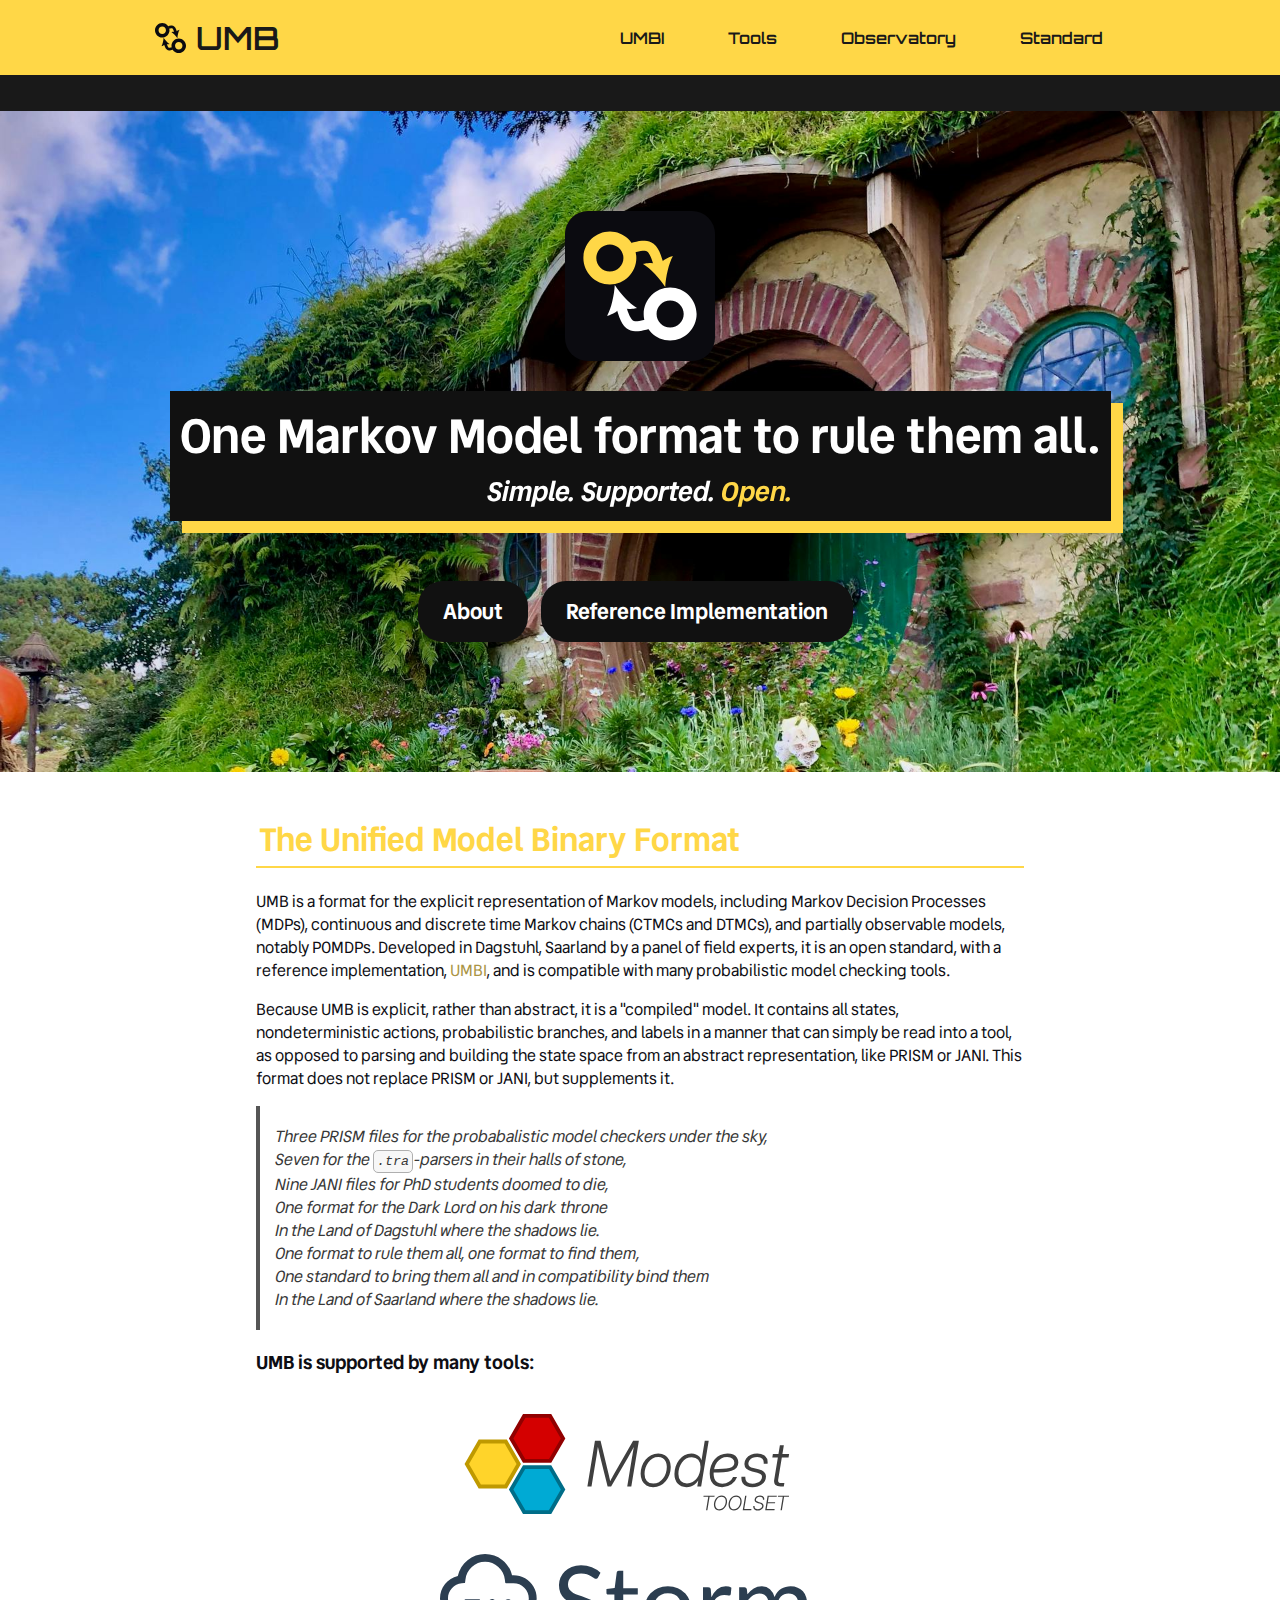
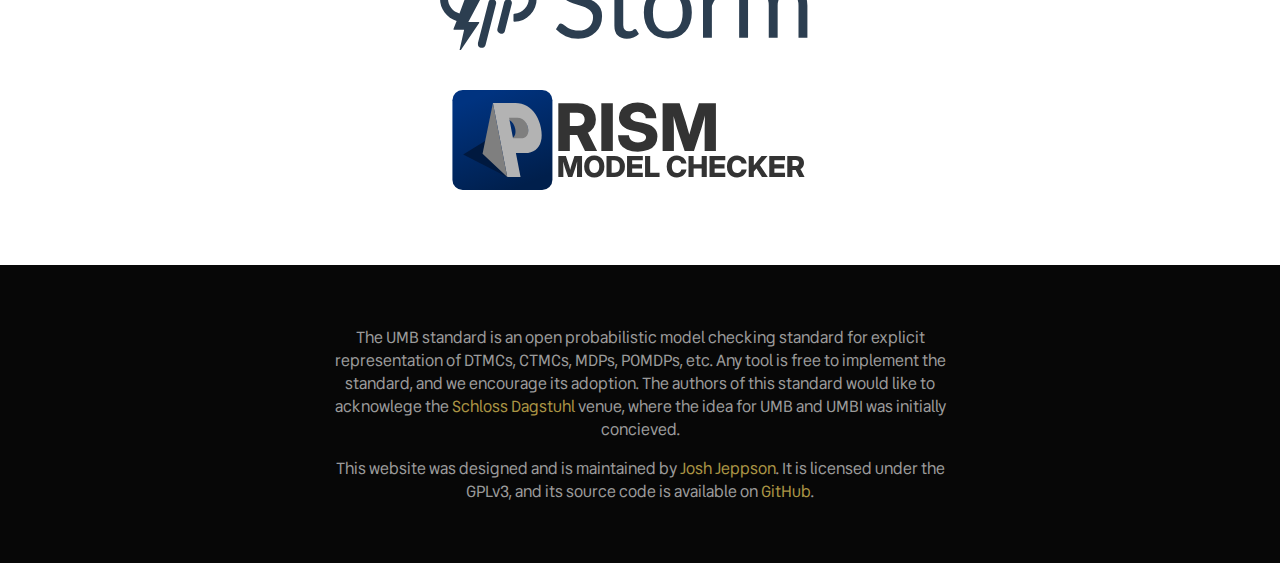
<file: index.html>
<!doctype html>
<html lang="en">
	<head>
		<meta charset="utf-8" />
		<meta name="viewport" content="width=device-width, initial-scale=1" />
		<title>The Unified Model Binary Format</title>

		<link href="./_app/immutable/assets/0.CTWn1aWY.css" rel="stylesheet">
		<link href="./_app/immutable/assets/Button.BGl4zSNC.css" rel="stylesheet">
		<link href="./_app/immutable/assets/2.CqXJ8qYO.css" rel="stylesheet">
		<link rel="modulepreload" href="./_app/immutable/entry/start.YitcgU9W.js">
		<link rel="modulepreload" href="./_app/immutable/chunks/hjUjaVub.js">
		<link rel="modulepreload" href="./_app/immutable/chunks/Dwu8Ck43.js">
		<link rel="modulepreload" href="./_app/immutable/chunks/CLTqvKWG.js">
		<link rel="modulepreload" href="./_app/immutable/chunks/D0iwhpLH.js">
		<link rel="modulepreload" href="./_app/immutable/chunks/CrGcBvKj.js">
		<link rel="modulepreload" href="./_app/immutable/chunks/BgPb-EuE.js">
		<link rel="modulepreload" href="./_app/immutable/entry/app.BJPbCFXA.js">
		<link rel="modulepreload" href="./_app/immutable/chunks/BQo6OqOv.js">
		<link rel="modulepreload" href="./_app/immutable/chunks/EdPZLQ7C.js">
		<link rel="modulepreload" href="./_app/immutable/chunks/Bq0eJJNz.js">
		<link rel="modulepreload" href="./_app/immutable/chunks/DOarqXuo.js">
		<link rel="modulepreload" href="./_app/immutable/chunks/DajOXZ9i.js">
		<link rel="modulepreload" href="./_app/immutable/chunks/Bkgstq1j.js">
		<link rel="modulepreload" href="./_app/immutable/chunks/BPc-ykxE.js">
		<link rel="modulepreload" href="./_app/immutable/nodes/0.B5OrwuZW.js">
		<link rel="modulepreload" href="./_app/immutable/chunks/CCN1Y69L.js">
		<link rel="modulepreload" href="./_app/immutable/chunks/CP9jtjPq.js">
		<link rel="modulepreload" href="./_app/immutable/chunks/CzNagXiF.js">
		<link rel="modulepreload" href="./_app/immutable/chunks/C4tcWgQn.js">
		<link rel="modulepreload" href="./_app/immutable/chunks/CYekDBCk.js">
		<link rel="modulepreload" href="./_app/immutable/nodes/2.B3FtkNIf.js">
		<link rel="modulepreload" href="./_app/immutable/chunks/wsf2fmSx.js"><!--12qhfyh--><link rel="stylesheet" href="styles.css"/> <link rel="icon" href="/_app/immutable/assets/favicon.DWX4Q9z0.svg"/><!---->
	</head>
	<body data-sveltekit-preload-data="hover">
		<div style="display: contents"><!--[--><!--[--><!----><nav class="svelte-11lpkcp"><div class="inner svelte-11lpkcp"><div id="logo-container" class="svelte-11lpkcp"><img src="logo_flat.svg" height="30px" id="logo-icon" class="svelte-11lpkcp"/><a id="logo" href="./" class="svelte-11lpkcp">UMB</a></div> <div class="mobile-icon svelte-11lpkcp"><div class="middle-line svelte-11lpkcp"></div></div> <ul class="navbar-list svelte-11lpkcp"><li id="logo-mobile" class="svelte-11lpkcp"><a href="./" class="svelte-11lpkcp">Home</a></li> <!--[--><li class="svelte-11lpkcp"><a href="umbi" class="svelte-11lpkcp">UMBI</a></li><li class="svelte-11lpkcp"><a href="tools" class="svelte-11lpkcp">Tools</a></li><li class="svelte-11lpkcp"><a href="observatory" class="svelte-11lpkcp">Observatory</a></li><li class="svelte-11lpkcp"><a href="spec" class="svelte-11lpkcp">Standard</a></li><!--]--></ul></div></nav><!----> <!----><div id="banner" class="svelte-19qpj9p"><img id="logo" src="logo.svg" height="150px"/> <div><div id="header-text" class="svelte-19qpj9p"><h2 class="svelte-19qpj9p">One Markov Model format to rule them all.</h2> <h4 class="svelte-19qpj9p">Simple. Supported. <span class="yellow svelte-19qpj9p">Open.</span></h4></div></div> <div id="buttons" class="svelte-19qpj9p"><a class="button svelte-118lylz" href="about"><!--[--><!---->About<!--]--></a><!----> <a class="button svelte-118lylz" href="umbi"><!--[--><!---->Reference Implementation<!--]--></a><!----></div></div><!----> <div class="content" style="min-height: 300px;"><h1>The Unified Model Binary Format</h1> <p>UMB is a format for the explicit representation of Markov models, including Markov Decision Processes (MDPs), continuous and discrete time Markov chains (CTMCs and DTMCs), and partially observable models, notably POMDPs. Developed in Dagstuhl, Saarland by a panel of field experts, it is an open standard, with a reference implementation, <a href="umbi">UMBI</a>, and is compatible with many probabilistic model checking tools.</p> <p>Because UMB is explicit, rather than abstract, it is a "compiled" model. It contains all states, nondeterministic actions, probabilistic branches, and labels in a manner that can simply be read into a tool, as opposed to parsing and building the state space from an abstract representation, like PRISM or JANI. This format does not replace PRISM or JANI, but supplements it.</p> <blockquote><p>Three PRISM files for the probabalistic model checkers under the sky,<br/> Seven for the <code>.tra</code>-parsers in their halls of stone,<br/> Nine JANI files for PhD students doomed to die,<br/> One format for the Dark Lord on his dark throne<br/> In the Land of Dagstuhl where the shadows lie.<br/> One format to rule them all, one format to find them,<br/> One standard to bring them all and in compatibility bind them<br/> In the Land of Saarland where the shadows lie.</p></blockquote> <h3>UMB is supported by many tools:</h3> <div class="logos svelte-7zycbp"><img src="toolLogos/modest.svg" class="svelte-7zycbp"/> <img src="toolLogos/storm.svg" class="svelte-7zycbp"/> <img src="toolLogos/prism.svg" class="svelte-7zycbp"/></div><!----></div><!----><!----> <footer class="svelte-9sff3o"><p>The UMB standard is an open probabilistic model checking standard for explicit representation of DTMCs, CTMCs, MDPs, POMDPs, etc. Any tool is free to implement the standard, and we encourage its adoption. The authors of this standard would like to acknowlege the <a href="https://www.dagstuhl.de/">Schloss Dagstuhl</a> venue, where the idea for UMB and UMBI was initially concieved.</p> <p>This website was designed and is maintained by <a href="https://jeppson.dev">Josh Jeppson</a>. It is licensed under the GPLv3, and its source code is available on <a href="https://github.com/pmc-dev/umb">GitHub</a>.</p></footer><!----><!----><!--]--> <!--[!--><!--]--><!--]-->

			<script>
				{
					__sveltekit_ofn54h = {
						base: new URL(".", location).pathname.slice(0, -1)
					};

					const element = document.currentScript.parentElement;

					Promise.all([
						import("./_app/immutable/entry/start.YitcgU9W.js"),
						import("./_app/immutable/entry/app.BJPbCFXA.js")
					]).then(([kit, app]) => {
						kit.start(app, element, {
							node_ids: [0, 2],
							data: [null,null],
							form: null,
							error: null
						});
					});
				}
			</script>
		</div>
	</body>
</html>
</file>
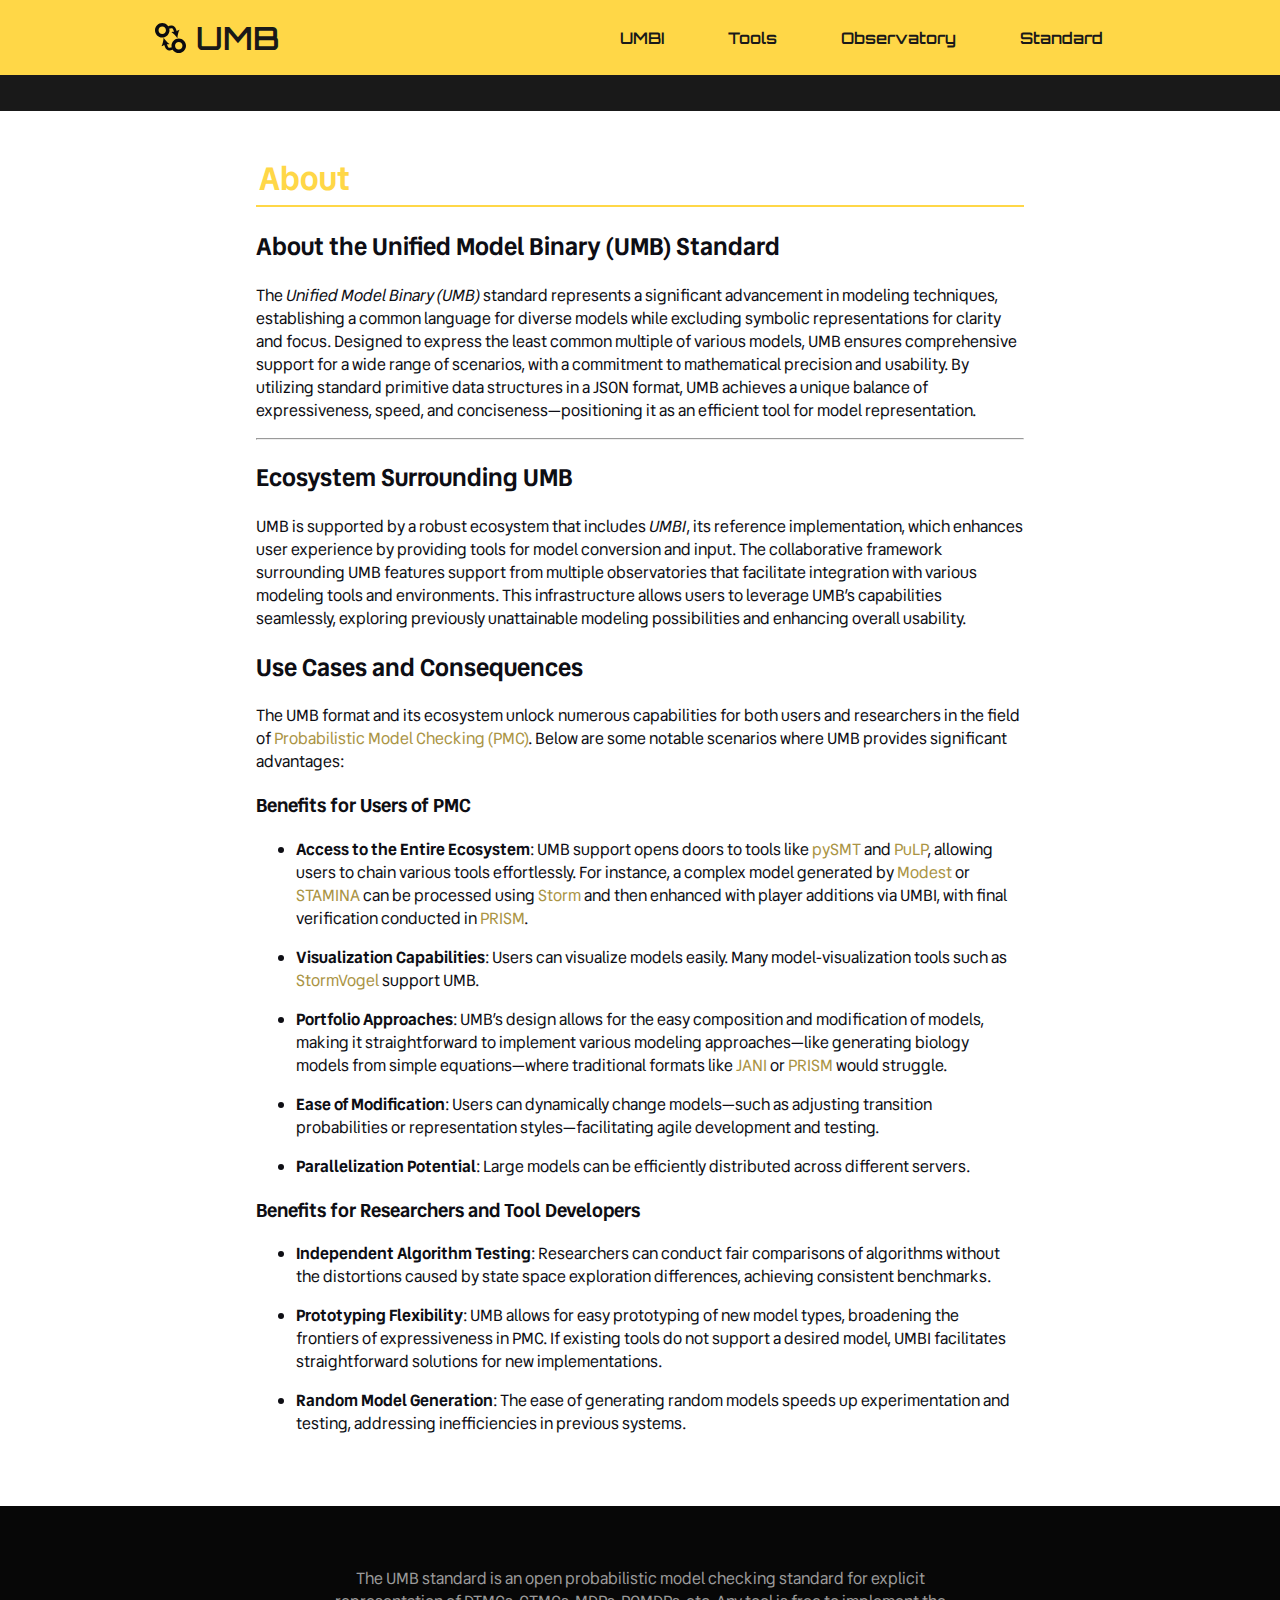
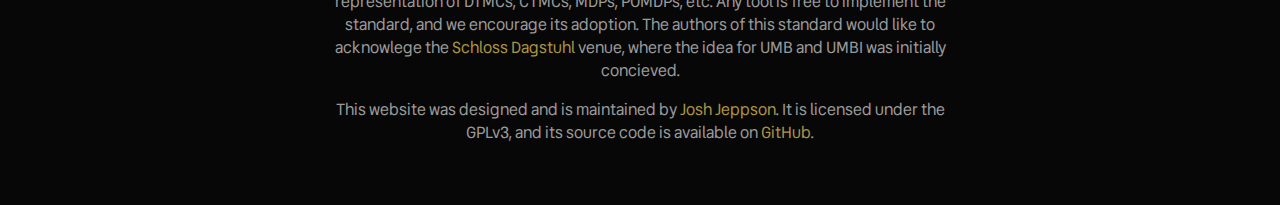
<file: about.html>
<!doctype html>
<html lang="en">
	<head>
		<meta charset="utf-8" />
		<meta name="viewport" content="width=device-width, initial-scale=1" />
		<title>The Unified Model Binary Format</title>

		<link href="./_app/immutable/assets/0.CTWn1aWY.css" rel="stylesheet">
		<link rel="modulepreload" href="./_app/immutable/entry/start.YitcgU9W.js">
		<link rel="modulepreload" href="./_app/immutable/chunks/hjUjaVub.js">
		<link rel="modulepreload" href="./_app/immutable/chunks/Dwu8Ck43.js">
		<link rel="modulepreload" href="./_app/immutable/chunks/CLTqvKWG.js">
		<link rel="modulepreload" href="./_app/immutable/chunks/D0iwhpLH.js">
		<link rel="modulepreload" href="./_app/immutable/chunks/CrGcBvKj.js">
		<link rel="modulepreload" href="./_app/immutable/chunks/BgPb-EuE.js">
		<link rel="modulepreload" href="./_app/immutable/entry/app.BJPbCFXA.js">
		<link rel="modulepreload" href="./_app/immutable/chunks/BQo6OqOv.js">
		<link rel="modulepreload" href="./_app/immutable/chunks/EdPZLQ7C.js">
		<link rel="modulepreload" href="./_app/immutable/chunks/Bq0eJJNz.js">
		<link rel="modulepreload" href="./_app/immutable/chunks/DOarqXuo.js">
		<link rel="modulepreload" href="./_app/immutable/chunks/DajOXZ9i.js">
		<link rel="modulepreload" href="./_app/immutable/chunks/Bkgstq1j.js">
		<link rel="modulepreload" href="./_app/immutable/chunks/BPc-ykxE.js">
		<link rel="modulepreload" href="./_app/immutable/nodes/0.B5OrwuZW.js">
		<link rel="modulepreload" href="./_app/immutable/chunks/CCN1Y69L.js">
		<link rel="modulepreload" href="./_app/immutable/chunks/CP9jtjPq.js">
		<link rel="modulepreload" href="./_app/immutable/chunks/CzNagXiF.js">
		<link rel="modulepreload" href="./_app/immutable/chunks/C4tcWgQn.js">
		<link rel="modulepreload" href="./_app/immutable/chunks/CYekDBCk.js">
		<link rel="modulepreload" href="./_app/immutable/nodes/4.CmrABCBg.js"><!--12qhfyh--><link rel="stylesheet" href="styles.css"/> <link rel="icon" href="/_app/immutable/assets/favicon.DWX4Q9z0.svg"/><!---->
	</head>
	<body data-sveltekit-preload-data="hover">
		<div style="display: contents"><!--[--><!--[--><!----><nav class="svelte-11lpkcp"><div class="inner svelte-11lpkcp"><div id="logo-container" class="svelte-11lpkcp"><img src="logo_flat.svg" height="30px" id="logo-icon" class="svelte-11lpkcp"/><a id="logo" href="./" class="svelte-11lpkcp">UMB</a></div> <div class="mobile-icon svelte-11lpkcp"><div class="middle-line svelte-11lpkcp"></div></div> <ul class="navbar-list svelte-11lpkcp"><li id="logo-mobile" class="svelte-11lpkcp"><a href="./" class="svelte-11lpkcp">Home</a></li> <!--[--><li class="svelte-11lpkcp"><a href="umbi" class="svelte-11lpkcp">UMBI</a></li><li class="svelte-11lpkcp"><a href="tools" class="svelte-11lpkcp">Tools</a></li><li class="svelte-11lpkcp"><a href="observatory" class="svelte-11lpkcp">Observatory</a></li><li class="svelte-11lpkcp"><a href="spec" class="svelte-11lpkcp">Standard</a></li><!--]--></ul></div></nav><!----> <!----><div class="content"><h1 id="about">About</h1> <h2 id="about-the-unified-model-binary-umb-standard">About the Unified
Model Binary (UMB) Standard</h2> <p>The <em>Unified Model Binary (UMB)</em> standard represents a
significant advancement in modeling techniques, establishing a common
language for diverse models while excluding symbolic representations for
clarity and focus. Designed to express the least common multiple of
various models, UMB ensures comprehensive support for a wide range of
scenarios, with a commitment to mathematical precision and usability. By
utilizing standard primitive data structures in a JSON format, UMB
achieves a unique balance of expressiveness, speed, and
conciseness—positioning it as an efficient tool for model
representation.</p> <hr/> <h2 id="ecosystem-surrounding-umb">Ecosystem Surrounding UMB</h2> <p>UMB is supported by a robust ecosystem that includes <em>UMBI</em>,
its reference implementation, which enhances user experience by
providing tools for model conversion and input. The collaborative
framework surrounding UMB features support from multiple observatories
that facilitate integration with various modeling tools and
environments. This infrastructure allows users to leverage UMB’s
capabilities seamlessly, exploring previously unattainable modeling
possibilities and enhancing overall usability.</p> <h2 id="use-cases-and-consequences">Use Cases and Consequences</h2> <p>The UMB format and its ecosystem unlock numerous capabilities for
both users and researchers in the field of <a href="https://prismmodelchecker.org/lectures/pmc/">Probabilistic Model
Checking (PMC)</a>. Below are some notable scenarios where UMB provides
significant advantages:</p> <h3 id="benefits-for-users-of-pmc">Benefits for Users of PMC</h3> <ul><li><p><strong>Access to the Entire Ecosystem</strong>: UMB support
opens doors to tools like <a href="https://github.com/pysmt/pysmt">pySMT</a> and <a href="https://pypi.org/project/PuLP/">PuLP</a>, allowing users to chain
various tools effortlessly. For instance, a complex model generated by <a href="#">Modest</a> or <a href="https://staminachecker.org">STAMINA</a> can be
processed using <a href="https://stormchecker.org">Storm</a> and then
enhanced with player additions via UMBI, with final verification
conducted in <a href="https://prismmodelchecker.org">PRISM</a>.</p></li> <li><p><strong>Visualization Capabilities</strong>: Users can visualize
models easily. Many model-visualization tools such as <a href="https://github.com/stormchecker/stormvogel">StormVogel</a> support
UMB.</p></li> <li><p><strong>Portfolio Approaches</strong>: UMB’s design allows for
the easy composition and modification of models, making it
straightforward to implement various modeling approaches—like generating
biology models from simple equations—where traditional formats like <a href="https://jani-spec.org/">JANI</a> or <a href="https://www.prismmodelchecker.org/manual/ThePRISMLanguage/Introduction">PRISM</a> would struggle.</p></li> <li><p><strong>Ease of Modification</strong>: Users can dynamically
change models—such as adjusting transition probabilities or
representation styles—facilitating agile development and
testing.</p></li> <li><p><strong>Parallelization Potential</strong>: Large models can be
efficiently distributed across different servers.</p></li></ul> <h3 id="benefits-for-researchers-and-tool-developers">Benefits for
Researchers and Tool Developers</h3> <ul><li><p><strong>Independent Algorithm Testing</strong>: Researchers can
conduct fair comparisons of algorithms without the distortions caused by
state space exploration differences, achieving consistent
benchmarks.</p></li> <li><p><strong>Prototyping Flexibility</strong>: UMB allows for easy
prototyping of new model types, broadening the frontiers of
expressiveness in PMC. If existing tools do not support a desired model,
UMBI facilitates straightforward solutions for new
implementations.</p></li> <li><p><strong>Random Model Generation</strong>: The ease of generating
random models speeds up experimentation and testing, addressing
inefficiencies in previous systems.</p></li></ul></div><!----><!----> <footer class="svelte-9sff3o"><p>The UMB standard is an open probabilistic model checking standard for explicit representation of DTMCs, CTMCs, MDPs, POMDPs, etc. Any tool is free to implement the standard, and we encourage its adoption. The authors of this standard would like to acknowlege the <a href="https://www.dagstuhl.de/">Schloss Dagstuhl</a> venue, where the idea for UMB and UMBI was initially concieved.</p> <p>This website was designed and is maintained by <a href="https://jeppson.dev">Josh Jeppson</a>. It is licensed under the GPLv3, and its source code is available on <a href="https://github.com/pmc-dev/umb">GitHub</a>.</p></footer><!----><!----><!--]--> <!--[!--><!--]--><!--]-->

			<script>
				{
					__sveltekit_ofn54h = {
						base: new URL(".", location).pathname.slice(0, -1)
					};

					const element = document.currentScript.parentElement;

					Promise.all([
						import("./_app/immutable/entry/start.YitcgU9W.js"),
						import("./_app/immutable/entry/app.BJPbCFXA.js")
					]).then(([kit, app]) => {
						kit.start(app, element, {
							node_ids: [0, 4],
							data: [null,null],
							form: null,
							error: null
						});
					});
				}
			</script>
		</div>
	</body>
</html>
</file>
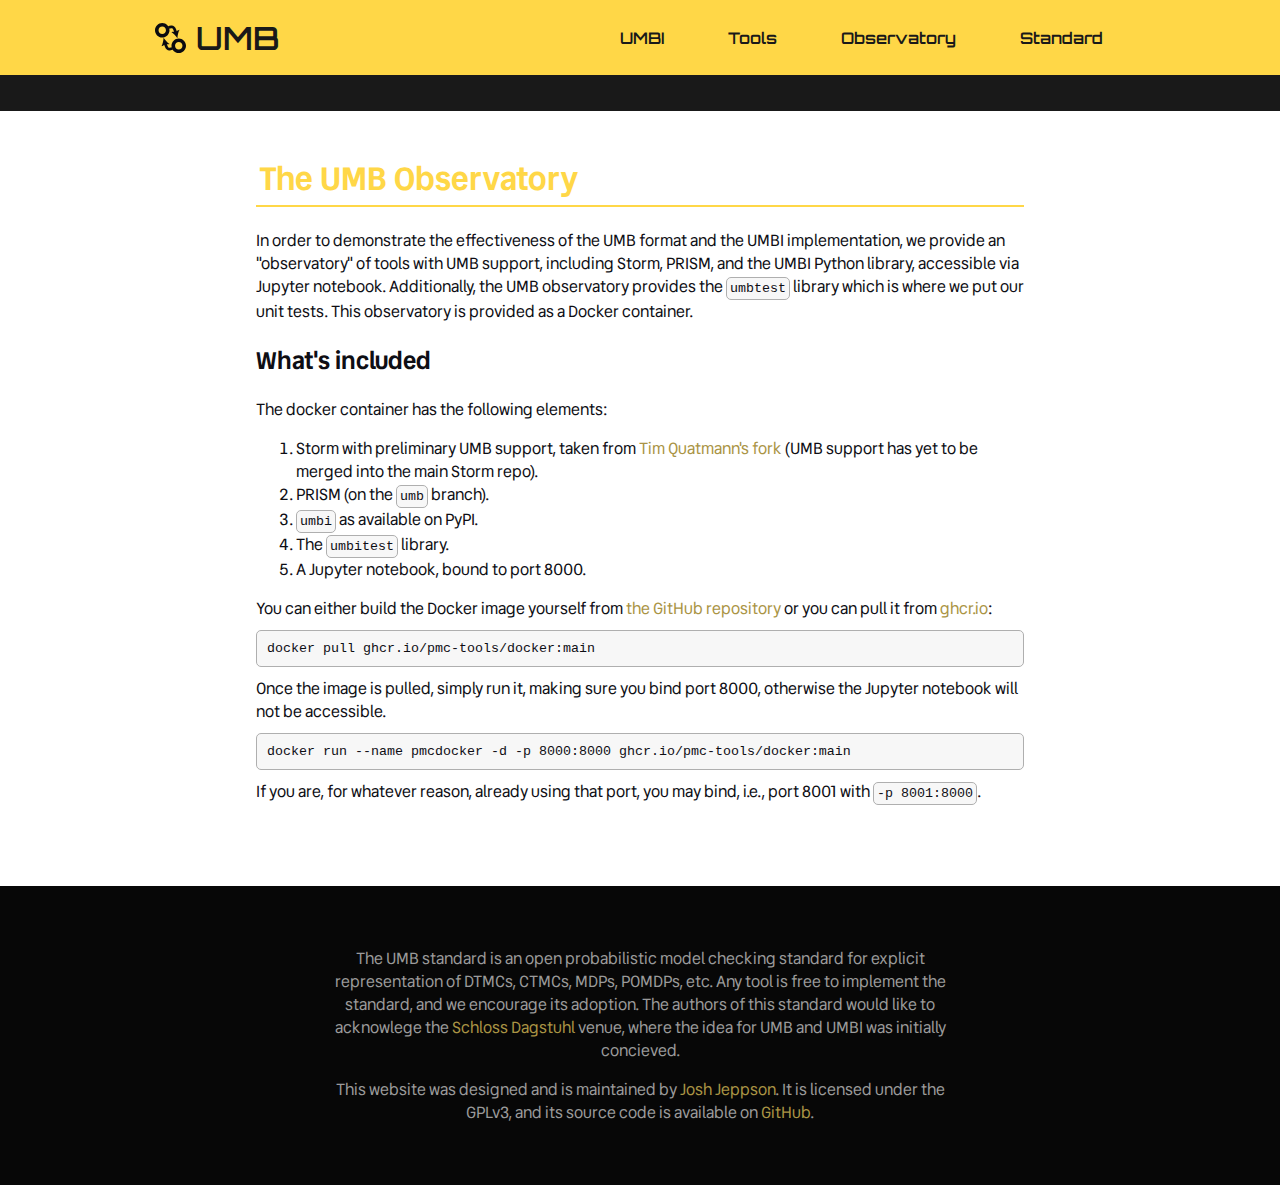
<file: observatory.html>
<!doctype html>
<html lang="en">
	<head>
		<meta charset="utf-8" />
		<meta name="viewport" content="width=device-width, initial-scale=1" />
		<title>The Unified Model Binary Format</title>

		<link href="./_app/immutable/assets/0.CTWn1aWY.css" rel="stylesheet">
		<link href="./_app/immutable/assets/Button.BGl4zSNC.css" rel="stylesheet">
		<link rel="modulepreload" href="./_app/immutable/entry/start.YitcgU9W.js">
		<link rel="modulepreload" href="./_app/immutable/chunks/hjUjaVub.js">
		<link rel="modulepreload" href="./_app/immutable/chunks/Dwu8Ck43.js">
		<link rel="modulepreload" href="./_app/immutable/chunks/CLTqvKWG.js">
		<link rel="modulepreload" href="./_app/immutable/chunks/D0iwhpLH.js">
		<link rel="modulepreload" href="./_app/immutable/chunks/CrGcBvKj.js">
		<link rel="modulepreload" href="./_app/immutable/chunks/BgPb-EuE.js">
		<link rel="modulepreload" href="./_app/immutable/entry/app.BJPbCFXA.js">
		<link rel="modulepreload" href="./_app/immutable/chunks/BQo6OqOv.js">
		<link rel="modulepreload" href="./_app/immutable/chunks/EdPZLQ7C.js">
		<link rel="modulepreload" href="./_app/immutable/chunks/Bq0eJJNz.js">
		<link rel="modulepreload" href="./_app/immutable/chunks/DOarqXuo.js">
		<link rel="modulepreload" href="./_app/immutable/chunks/DajOXZ9i.js">
		<link rel="modulepreload" href="./_app/immutable/chunks/Bkgstq1j.js">
		<link rel="modulepreload" href="./_app/immutable/chunks/BPc-ykxE.js">
		<link rel="modulepreload" href="./_app/immutable/nodes/0.B5OrwuZW.js">
		<link rel="modulepreload" href="./_app/immutable/chunks/CCN1Y69L.js">
		<link rel="modulepreload" href="./_app/immutable/chunks/CP9jtjPq.js">
		<link rel="modulepreload" href="./_app/immutable/chunks/CzNagXiF.js">
		<link rel="modulepreload" href="./_app/immutable/chunks/C4tcWgQn.js">
		<link rel="modulepreload" href="./_app/immutable/chunks/CYekDBCk.js">
		<link rel="modulepreload" href="./_app/immutable/nodes/5.BLMvbWdJ.js">
		<link rel="modulepreload" href="./_app/immutable/chunks/wsf2fmSx.js"><!--12qhfyh--><link rel="stylesheet" href="styles.css"/> <link rel="icon" href="/_app/immutable/assets/favicon.DWX4Q9z0.svg"/><!---->
	</head>
	<body data-sveltekit-preload-data="hover">
		<div style="display: contents"><!--[--><!--[--><!----><nav class="svelte-11lpkcp"><div class="inner svelte-11lpkcp"><div id="logo-container" class="svelte-11lpkcp"><img src="logo_flat.svg" height="30px" id="logo-icon" class="svelte-11lpkcp"/><a id="logo" href="/umb" class="svelte-11lpkcp">UMB</a></div> <div class="mobile-icon svelte-11lpkcp"><div class="middle-line svelte-11lpkcp"></div></div> <ul class="navbar-list svelte-11lpkcp"><li id="logo-mobile" class="svelte-11lpkcp"><a href="/umb" class="svelte-11lpkcp">Home</a></li> <!--[--><li class="svelte-11lpkcp"><a href="umbi" class="svelte-11lpkcp">UMBI</a></li><li class="svelte-11lpkcp"><a href="tools" class="svelte-11lpkcp">Tools</a></li><li class="svelte-11lpkcp"><a href="observatory" class="svelte-11lpkcp">Observatory</a></li><li class="svelte-11lpkcp"><a href="spec" class="svelte-11lpkcp">Standard</a></li><!--]--></ul></div></nav><!----> <!----><div class="content"><h1>The UMB Observatory</h1> In order to demonstrate the effectiveness of the UMB format and the UMBI implementation, we provide an "observatory" of tools with UMB support, including Storm, PRISM, and the UMBI Python library, accessible via Jupyter notebook. Additionally, the UMB observatory provides the <code>umbtest</code> library which is where we put our unit tests. This observatory is provided as a Docker container. <h2>What's included</h2> The docker container has the following elements: <ol><li>Storm with preliminary UMB support, taken from <a href="https://github.com/tquatmann/storm/tree/io/binaryformat">Tim Quatmann's fork</a> (UMB support has yet to be merged into the main Storm repo).</li> <li>PRISM (on the <code>umb</code> branch).</li> <li><code>umbi</code> as available on PyPI.</li> <li>The <code>umbitest</code> library.</li> <li>A Jupyter notebook, bound to port 8000.</li></ol> You can either build the Docker image yourself from <a href="https://github.com/pmc-tools/umb-observatory">the GitHub repository</a> or you can pull it from <a href="https://ghcr.io/pmc-tools/docker">ghcr.io</a>: <div class="code">docker pull ghcr.io/pmc-tools/docker:main</div> Once the image is pulled, simply run it, making sure you bind port 8000, otherwise the Jupyter notebook will not be accessible. <div class="code">docker run --name pmcdocker -d -p 8000:8000 ghcr.io/pmc-tools/docker:main</div> If you are, for whatever reason, already using that port, you may bind, i.e., port 8001 with <code>-p 8001:8000</code>.</div><!----><!----> <footer class="svelte-9sff3o"><p>The UMB standard is an open probabilistic model checking standard for explicit representation of DTMCs, CTMCs, MDPs, POMDPs, etc. Any tool is free to implement the standard, and we encourage its adoption. The authors of this standard would like to acknowlege the <a href="https://www.dagstuhl.de/">Schloss Dagstuhl</a> venue, where the idea for UMB and UMBI was initially concieved.</p> <p>This website was designed and is maintained by <a href="https://jeppson.dev">Josh Jeppson</a>. It is licensed under the GPLv3, and its source code is available on <a href="https://github.com/pmc-dev/umb">GitHub</a>.</p></footer><!----><!----><!--]--> <!--[!--><!--]--><!--]-->

			<script>
				{
					__sveltekit_ofn54h = {
						base: new URL(".", location).pathname.slice(0, -1)
					};

					const element = document.currentScript.parentElement;

					Promise.all([
						import("./_app/immutable/entry/start.YitcgU9W.js"),
						import("./_app/immutable/entry/app.BJPbCFXA.js")
					]).then(([kit, app]) => {
						kit.start(app, element, {
							node_ids: [0, 5],
							data: [null,null],
							form: null,
							error: null
						});
					});
				}
			</script>
		</div>
	</body>
</html>
</file>
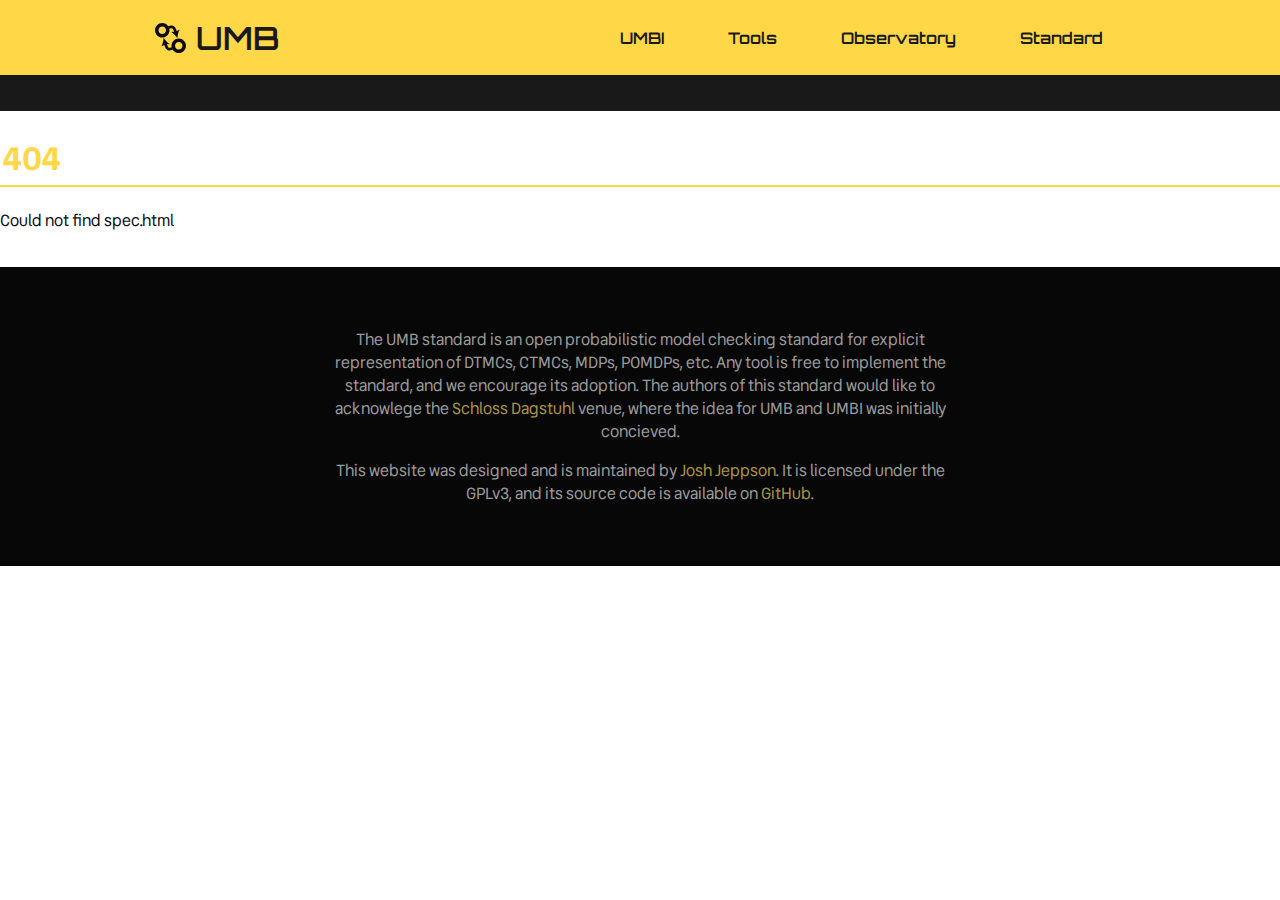
<file: spec.html>
<!doctype html>
<html lang="en">
	<head>
		<meta charset="utf-8" />
		<meta name="viewport" content="width=device-width, initial-scale=1" />
		<title>The Unified Model Binary Format</title>

		<link href="./_app/immutable/assets/0.CTWn1aWY.css" rel="stylesheet">
		<link href="./_app/immutable/assets/3.B4VbeAUn.css" rel="stylesheet">
		<link rel="modulepreload" href="./_app/immutable/entry/start.YitcgU9W.js">
		<link rel="modulepreload" href="./_app/immutable/chunks/hjUjaVub.js">
		<link rel="modulepreload" href="./_app/immutable/chunks/Dwu8Ck43.js">
		<link rel="modulepreload" href="./_app/immutable/chunks/CLTqvKWG.js">
		<link rel="modulepreload" href="./_app/immutable/chunks/D0iwhpLH.js">
		<link rel="modulepreload" href="./_app/immutable/chunks/CrGcBvKj.js">
		<link rel="modulepreload" href="./_app/immutable/chunks/BgPb-EuE.js">
		<link rel="modulepreload" href="./_app/immutable/entry/app.BJPbCFXA.js">
		<link rel="modulepreload" href="./_app/immutable/chunks/BQo6OqOv.js">
		<link rel="modulepreload" href="./_app/immutable/chunks/EdPZLQ7C.js">
		<link rel="modulepreload" href="./_app/immutable/chunks/Bq0eJJNz.js">
		<link rel="modulepreload" href="./_app/immutable/chunks/DOarqXuo.js">
		<link rel="modulepreload" href="./_app/immutable/chunks/DajOXZ9i.js">
		<link rel="modulepreload" href="./_app/immutable/chunks/Bkgstq1j.js">
		<link rel="modulepreload" href="./_app/immutable/chunks/BPc-ykxE.js">
		<link rel="modulepreload" href="./_app/immutable/nodes/0.B5OrwuZW.js">
		<link rel="modulepreload" href="./_app/immutable/chunks/CCN1Y69L.js">
		<link rel="modulepreload" href="./_app/immutable/chunks/CP9jtjPq.js">
		<link rel="modulepreload" href="./_app/immutable/chunks/CzNagXiF.js">
		<link rel="modulepreload" href="./_app/immutable/chunks/C4tcWgQn.js">
		<link rel="modulepreload" href="./_app/immutable/chunks/CYekDBCk.js">
		<link rel="modulepreload" href="./_app/immutable/nodes/3.Cejn-z6F.js"><!--12qhfyh--><link rel="stylesheet" href="styles.css"/> <link rel="icon" href="/_app/immutable/assets/favicon.DWX4Q9z0.svg"/><!----><!--jot9ci--><meta property="og:type" content="article"/> <meta property="og:title" content="Specification of the UMB Format"/><!----><title>Specification of the UMB Format</title>
	</head>
	<body data-sveltekit-preload-data="hover">
		<div style="display: contents"><!--[--><!--[--><!----><nav class="svelte-11lpkcp"><div class="inner svelte-11lpkcp"><div id="logo-container" class="svelte-11lpkcp"><img src="logo_flat.svg" height="30px" id="logo-icon" class="svelte-11lpkcp"/><a id="logo" href="./" class="svelte-11lpkcp">UMB</a></div> <div class="mobile-icon svelte-11lpkcp"><div class="middle-line svelte-11lpkcp"></div></div> <ul class="navbar-list svelte-11lpkcp"><li id="logo-mobile" class="svelte-11lpkcp"><a href="./" class="svelte-11lpkcp">Home</a></li> <!--[--><li class="svelte-11lpkcp"><a href="umbi" class="svelte-11lpkcp">UMBI</a></li><li class="svelte-11lpkcp"><a href="tools" class="svelte-11lpkcp">Tools</a></li><li class="svelte-11lpkcp"><a href="observatory" class="svelte-11lpkcp">Observatory</a></li><li class="svelte-11lpkcp"><a href="spec" class="svelte-11lpkcp">Standard</a></li><!--]--></ul></div></nav><!----> <!----><div class="content"><article class="svelte-jot9ci"><hgroup><p class="date svelte-jot9ci">Last updated on 01/26/2026</p></hgroup> <div class="prose"><!----><h1>Specification of the UMB Format</h1> <p>Models specified in the UMB (“unified Markov binary”) format consist of a folder structure containing a set of files with well-defined names (containing characters <code>[a-z][0-9][-_]</code> plus a single <code>.</code> only) in well-defined locations. For transporting models, that folder structure is bundled in a tar file that is optionally compressed using gzip or xz. The file extension for both compressed and uncompressed tar files of this format is <code>.umb</code>. Tools can look at the magic bytes at the beginning of the file to detect the format: big-endian <code>75 73 74 61 72</code> at offset 257 for POSIX tar, <code>1F 8B 08</code> for gzip or <code>FD 37 7A 58 5A 00</code> for xz.</p> <p>A detailed description of the individual files follows below. Overall, there is one central <code>index.json</code> file, which provides all metadata relevant for the model, e.g., its type, statistics regarding its size and what other information is attached (such as rewards, atomic propositions or state valuations). The file also acts an index for the binary files that make up the rest of the tar file.</p> <hr/> <h2>Index (JSON)</h2> <p><code>/index.json</code> (mandatory)</p> <p>This file should be the first entry in the tar file.  It is a UTF-8 encoded JSON file whose contents follow the <code>IndexFile</code> schema, specified in a format similar to <a href="https://github.com/molnarg/js-schema" rel="nofollow">js-schema</a> here:</p> <pre class="language-javascript"><!----><code class="language-javascript"><span class="token keyword">var</span> IndexFile <span class="token operator">=</span> <span class="token function">schema</span><span class="token punctuation">(</span><span class="token punctuation">&#123;</span>
  <span class="token string">"format-version"</span><span class="token operator">:</span> Number<span class="token punctuation">.</span><span class="token function">min</span><span class="token punctuation">(</span><span class="token number">0</span><span class="token punctuation">)</span><span class="token punctuation">.</span><span class="token function">max</span><span class="token punctuation">(</span><span class="token number">2</span><span class="token operator">^</span><span class="token number">32</span><span class="token operator">-</span><span class="token number">1</span><span class="token punctuation">)</span><span class="token punctuation">.</span><span class="token function">step</span><span class="token punctuation">(</span><span class="token number">1</span><span class="token punctuation">)</span><span class="token punctuation">,</span> <span class="token comment">// major version of format, change breaks compatibility</span>
  <span class="token string">"format-revision"</span><span class="token operator">:</span> Number<span class="token punctuation">.</span><span class="token function">min</span><span class="token punctuation">(</span><span class="token number">0</span><span class="token punctuation">)</span><span class="token punctuation">.</span><span class="token function">max</span><span class="token punctuation">(</span><span class="token number">2</span><span class="token operator">^</span><span class="token number">32</span><span class="token operator">-</span><span class="token number">1</span><span class="token punctuation">)</span><span class="token punctuation">.</span><span class="token function">step</span><span class="token punctuation">(</span><span class="token number">1</span><span class="token punctuation">)</span><span class="token punctuation">,</span> <span class="token comment">// minor version of format, nothing that breaks compatibility (additions and such)</span>

  <span class="token comment">// Model metadata  </span>
  <span class="token string">"?model-data"</span><span class="token operator">:</span> <span class="token punctuation">&#123;</span> <span class="token comment">// information about the model that this file represents  </span>
    <span class="token string">"?name"</span><span class="token operator">:</span> String<span class="token punctuation">,</span> <span class="token comment">// the (short) name of the model  </span>
    <span class="token string">"?version"</span><span class="token operator">:</span> String<span class="token punctuation">,</span> <span class="token comment">// information about the version of this model (e.g. the date when it was last modified)  </span>
    <span class="token string">"?authors"</span><span class="token operator">:</span> Array<span class="token punctuation">.</span><span class="token function">of</span><span class="token punctuation">(</span>String<span class="token punctuation">)</span><span class="token punctuation">,</span> <span class="token comment">// information about the creator of the model      </span>
    <span class="token string">"?description"</span><span class="token operator">:</span> String<span class="token punctuation">,</span> <span class="token comment">// a description of the model  </span>
    <span class="token string">"?comment"</span><span class="token operator">:</span> String<span class="token punctuation">,</span> <span class="token comment">// additional comments  </span>
    <span class="token string">"?doi"</span><span class="token operator">:</span> String<span class="token punctuation">,</span> <span class="token comment">// the DOI of the paper where this model was introduced/used/described   </span>
    <span class="token string">"?url"</span><span class="token operator">:</span> String<span class="token punctuation">,</span> <span class="token comment">// a URL pointing to more information about the model  </span>
  <span class="token punctuation">&#125;</span><span class="token punctuation">,</span>

  <span class="token comment">// File metadata  </span>
  <span class="token string">"?file-data"</span><span class="token operator">:</span> <span class="token punctuation">&#123;</span> <span class="token comment">// information about how this file was created (for reproducibility purposes)  </span>
    <span class="token string">"?tool"</span><span class="token operator">:</span> String<span class="token punctuation">,</span> <span class="token comment">// the tool used to create this model (strongly encouraged)  </span>
    <span class="token string">"?tool-version"</span><span class="token operator">:</span> String<span class="token punctuation">,</span> <span class="token comment">// the tool's version  </span>
    <span class="token string">"?creation-date"</span><span class="token operator">:</span> Number<span class="token punctuation">.</span><span class="token function">min</span><span class="token punctuation">(</span><span class="token number">0</span><span class="token punctuation">)</span><span class="token punctuation">.</span><span class="token function">max</span><span class="token punctuation">(</span><span class="token number">2</span><span class="token operator">^</span><span class="token number">64</span><span class="token operator">-</span><span class="token number">1</span><span class="token punctuation">)</span><span class="token punctuation">.</span><span class="token function">step</span><span class="token punctuation">(</span><span class="token number">1</span><span class="token punctuation">)</span><span class="token punctuation">,</span> <span class="token comment">// export date ([Unix timestamp](https://en.wikipedia.org/wiki/Unix_time))  </span>
    <span class="token string">"?parameters"</span><span class="token operator">:</span> Any <span class="token comment">// the tool parameters (e.g. string or list of command-line arguments) used  </span>
  <span class="token punctuation">&#125;</span><span class="token punctuation">,</span>

  <span class="token string">"transition-system"</span><span class="token operator">:</span> <span class="token punctuation">&#123;</span>
    <span class="token comment">// LTS:   discrete-time   1-player  branch probability type absent  </span>
    <span class="token comment">// DTMC:  discrete-time   0-player  </span>
    <span class="token comment">// MDP:   discrete-time   1-player  </span>
    <span class="token comment">// CTMC:  stochastic-time 0-player  </span>
    <span class="token comment">// MA:    urgent-st.-time 1-player  </span>
    <span class="token comment">// CTMDP: stochastic-time 1-player  </span>
    <span class="token comment">// POMDP: discrete-time   1-player  #observations > 0  </span>
    <span class="token comment">// TG:    discrete-time   n-player  branch probability type absent  </span>
    <span class="token comment">// TSG:   discrete-time   n-player  </span>
    <span class="token comment">// Add "I" in front of acronym to make probabilities=interval-probabilistic  </span>
    <span class="token comment">// Excluded for being symbolic: TA, HA, PTA, PHA, STA, SHA  </span>
    <span class="token comment">// Excluded for having complicated actions: CSG  </span>
    <span class="token comment">// Both of the above: We know how to add  </span>
    <span class="token string">"time"</span><span class="token operator">:</span> <span class="token punctuation">[</span> <span class="token string">"discrete"</span><span class="token punctuation">,</span> <span class="token string">"stochastic"</span><span class="token punctuation">,</span> <span class="token string">"urgent-stochastic"</span> <span class="token punctuation">]</span><span class="token punctuation">,</span>
    <span class="token string">"#players"</span><span class="token operator">:</span> Number<span class="token punctuation">.</span><span class="token function">min</span><span class="token punctuation">(</span><span class="token number">0</span><span class="token punctuation">)</span><span class="token punctuation">.</span><span class="token function">max</span><span class="token punctuation">(</span><span class="token number">2</span><span class="token operator">^</span><span class="token number">32</span><span class="token operator">-</span><span class="token number">1</span><span class="token punctuation">)</span><span class="token punctuation">.</span><span class="token function">step</span><span class="token punctuation">(</span><span class="token number">1</span><span class="token punctuation">)</span><span class="token punctuation">,</span> <span class="token comment">// 0: DTMC or CTMC, 1: LTS, MDP or MA, more: TSG  </span>
    <span class="token string">"#states"</span><span class="token operator">:</span> Number<span class="token punctuation">.</span><span class="token function">min</span><span class="token punctuation">(</span><span class="token number">1</span><span class="token punctuation">)</span><span class="token punctuation">.</span><span class="token function">max</span><span class="token punctuation">(</span><span class="token number">2</span><span class="token operator">^</span><span class="token number">64</span><span class="token operator">-</span><span class="token number">1</span><span class="token punctuation">)</span><span class="token punctuation">.</span><span class="token function">step</span><span class="token punctuation">(</span><span class="token number">1</span><span class="token punctuation">)</span><span class="token punctuation">,</span> <span class="token comment">// number of states  </span>
    <span class="token string">"#initial-states"</span><span class="token operator">:</span> Number<span class="token punctuation">.</span><span class="token function">min</span><span class="token punctuation">(</span><span class="token number">0</span><span class="token punctuation">)</span><span class="token punctuation">.</span><span class="token function">max</span><span class="token punctuation">(</span><span class="token number">2</span><span class="token operator">^</span><span class="token number">64</span><span class="token operator">-</span><span class="token number">1</span><span class="token punctuation">)</span><span class="token punctuation">.</span><span class="token function">step</span><span class="token punctuation">(</span><span class="token number">1</span><span class="token punctuation">)</span><span class="token punctuation">,</span> <span class="token comment">// number of initial states  </span>
    <span class="token string">"#choices"</span><span class="token operator">:</span> Number<span class="token punctuation">.</span><span class="token function">min</span><span class="token punctuation">(</span><span class="token number">0</span><span class="token punctuation">)</span><span class="token punctuation">.</span><span class="token function">max</span><span class="token punctuation">(</span><span class="token number">2</span><span class="token operator">^</span><span class="token number">64</span><span class="token operator">-</span><span class="token number">1</span><span class="token punctuation">)</span><span class="token punctuation">.</span><span class="token function">step</span><span class="token punctuation">(</span><span class="token number">1</span><span class="token punctuation">)</span><span class="token punctuation">,</span> <span class="token comment">// number of choices  </span>
    <span class="token string">"#choice-actions"</span><span class="token operator">:</span> Number<span class="token punctuation">.</span><span class="token function">min</span><span class="token punctuation">(</span><span class="token number">0</span><span class="token punctuation">)</span><span class="token punctuation">.</span><span class="token function">max</span><span class="token punctuation">(</span><span class="token number">2</span><span class="token operator">^</span><span class="token number">32</span><span class="token operator">-</span><span class="token number">1</span><span class="token punctuation">)</span><span class="token punctuation">.</span><span class="token function">step</span><span class="token punctuation">(</span><span class="token number">1</span><span class="token punctuation">)</span><span class="token punctuation">,</span> <span class="token comment">// number of choice actions (not all have to be used)</span>
    <span class="token string">"#branches"</span><span class="token operator">:</span> Number<span class="token punctuation">.</span><span class="token function">min</span><span class="token punctuation">(</span><span class="token number">0</span><span class="token punctuation">)</span><span class="token punctuation">.</span><span class="token function">max</span><span class="token punctuation">(</span><span class="token number">2</span><span class="token operator">^</span><span class="token number">64</span><span class="token operator">-</span><span class="token number">1</span><span class="token punctuation">)</span><span class="token punctuation">.</span><span class="token function">step</span><span class="token punctuation">(</span><span class="token number">1</span><span class="token punctuation">)</span><span class="token punctuation">,</span> <span class="token comment">// number of branches  </span>
    <span class="token string">"#branch-actions"</span><span class="token operator">:</span> Number<span class="token punctuation">.</span><span class="token function">min</span><span class="token punctuation">(</span><span class="token number">0</span><span class="token punctuation">)</span><span class="token punctuation">.</span><span class="token function">max</span><span class="token punctuation">(</span><span class="token number">2</span><span class="token operator">^</span><span class="token number">32</span><span class="token operator">-</span><span class="token number">1</span><span class="token punctuation">)</span><span class="token punctuation">.</span><span class="token function">step</span><span class="token punctuation">(</span><span class="token number">1</span><span class="token punctuation">)</span><span class="token punctuation">,</span> <span class="token comment">// number of branch actions (not all have to be used)  </span>
    <span class="token string">"#observations"</span><span class="token operator">:</span> Number<span class="token punctuation">.</span><span class="token function">min</span><span class="token punctuation">(</span><span class="token number">0</span><span class="token punctuation">)</span><span class="token punctuation">.</span><span class="token function">max</span><span class="token punctuation">(</span><span class="token number">2</span><span class="token operator">^</span><span class="token number">64</span><span class="token operator">-</span><span class="token number">1</span><span class="token punctuation">)</span><span class="token punctuation">.</span><span class="token function">step</span><span class="token punctuation">(</span><span class="token number">1</span><span class="token punctuation">)</span><span class="token punctuation">,</span> <span class="token comment">// number of observation indices (0 means no observations)  </span>
    <span class="token string">"?observations-apply-to"</span><span class="token operator">:</span> <span class="token punctuation">[</span> <span class="token string">"states"</span><span class="token punctuation">,</span> <span class="token string">"branches"</span> <span class="token punctuation">]</span> <span class="token comment">// must be present iff #observations is non-zero</span>

    <span class="token comment">// The types in branch-probability-type, exit-rate-type, and observation-probability-type must be continuous numeric types, and must be of the default size (given explicitly as the value for size or implicitly by omitting size) except for types "rational" and "rational-interval", for which the size must be a positive multiple of 128 and 256, respectively  </span>
    <span class="token string">"?branch-probability-type"</span><span class="token operator">:</span> Type<span class="token punctuation">,</span> <span class="token comment">// must be present iff system has probabilities (e.g. DTMC, MDP)  </span>
    <span class="token string">"?exit-rate-type"</span><span class="token operator">:</span> Type<span class="token punctuation">,</span> <span class="token comment">// must be present iff system has exit rates (e.g. CTMC, MA)  </span>
    <span class="token string">"?observation-probability-type"</span><span class="token operator">:</span> Type<span class="token punctuation">,</span> <span class="token comment">// must be present iff the system has observations (i.e. #observations is not 0) and they are not deterministic</span>

    <span class="token string">"?player-names"</span><span class="token operator">:</span> Array<span class="token punctuation">.</span><span class="token function">of</span><span class="token punctuation">(</span>string<span class="token punctuation">)</span> <span class="token comment">// must be of length #players if present; can be omitted if #players is less than 2; names must be unique  </span>
  <span class="token punctuation">&#125;</span><span class="token punctuation">,</span>

  <span class="token string">"?annotations"</span><span class="token operator">:</span> <span class="token function">schema</span><span class="token punctuation">(</span>Map<span class="token punctuation">.</span><span class="token function">of</span><span class="token punctuation">(</span>
    <span class="token punctuation">[</span> <span class="token comment">// Keys:  </span>
      <span class="token string">"rewards"</span><span class="token punctuation">,</span> <span class="token comment">// rewards (must have continuous numeric type), stored in /annotations/rewards/&lt;identifier>/  </span>
      <span class="token string">"aps"</span><span class="token punctuation">,</span> <span class="token comment">// atomic propositions (must apply to states only and be of type bool), stored in /annotations/aps/&lt;identifier>/  </span>
      <span class="token regex">/[0-9a-z_-]+/</span> <span class="token comment">// stored in /annotations/&lt;key>/&lt;identifier>/  </span>
    <span class="token punctuation">]</span><span class="token punctuation">,</span>
    AnnotationMap <span class="token comment">// values  </span>
  <span class="token punctuation">)</span><span class="token punctuation">)</span><span class="token punctuation">,</span>

  <span class="token string">"?valuations"</span><span class="token operator">:</span> <span class="token punctuation">&#123;</span> <span class="token comment">// for each annotated entity, we specify a list of valuation classes  </span>
    <span class="token string">"?states"</span><span class="token operator">:</span> ValuationDescription<span class="token punctuation">,</span>
    <span class="token string">"?choices"</span><span class="token operator">:</span> ValuationDescription<span class="token punctuation">,</span>
    <span class="token string">"?branches"</span><span class="token operator">:</span> ValuationDescription<span class="token punctuation">,</span>
    <span class="token string">"?observations"</span><span class="token operator">:</span> ValuationDescription<span class="token punctuation">,</span>
    <span class="token string">"?players"</span><span class="token operator">:</span> ValuationDescription<span class="token punctuation">,</span>
  <span class="token punctuation">&#125;</span>

<span class="token punctuation">&#125;</span> <span class="token comment">// end of IndexFile</span>

<span class="token keyword">var</span> Type <span class="token operator">=</span> <span class="token function">schema</span><span class="token punctuation">(</span><span class="token punctuation">&#123;</span>
  <span class="token string">"type"</span><span class="token operator">:</span> <span class="token punctuation">[</span>
    <span class="token string">"bool"</span><span class="token punctuation">,</span> <span class="token comment">// Boolean: 0 is false, anything else is true; default size is 1  </span>
    <span class="token string">"int"</span><span class="token punctuation">,</span> <span class="token comment">// discrete numeric; signed integer (two's complement representation); default size is 64  </span>
    <span class="token string">"uint"</span><span class="token punctuation">,</span> <span class="token comment">// discrete numeric; unsigned integer; default size is 64  </span>
    <span class="token string">"int-interval"</span><span class="token punctuation">,</span> <span class="token comment">// discrete numeric, interval; size must be a multiple of 2 (for a size/2-bit int lower bound followed by a size/2-bit int upper bound); default size is 128  </span>
    <span class="token string">"uint-interval"</span><span class="token punctuation">,</span> <span class="token comment">// discrete numeric, interval; size must be a multiple of 2 (for a size/2-bit uint lower bound followed by a size/2-bit uint upper bound); default size is 128  </span>
    <span class="token string">"double"</span><span class="token punctuation">,</span> <span class="token comment">// continuous numeric; 64-bit IEEE 754 floating-point number; size is/must always be 64  </span>
    <span class="token string">"double-interval"</span><span class="token punctuation">,</span> <span class="token comment">// continuous numeric, interval; size is/must always be 128 (for a 64-bit double lower bound followed by a 64-bit double upper bound)  </span>
    <span class="token string">"rational"</span><span class="token punctuation">,</span> <span class="token comment">// continuous numeric; size must be a multiple of 2 (for a size/2-bit int numerator followed by a size/2-bit uint denominator); default size is 128  </span>
    <span class="token string">"rational-interval"</span> <span class="token comment">// continuous numeric, interval; size must be a multiple of 4 (for a size/2-bit rational lower bound followed by a size/2-bit rational upper bound); default size is 256  </span>
    <span class="token string">"string"</span><span class="token punctuation">,</span> <span class="token comment">// size is/must always be 64 (for a uint64 index into a string mapping)  </span>
  <span class="token punctuation">]</span><span class="token punctuation">,</span>
  <span class="token string">"?size"</span><span class="token operator">:</span> Number<span class="token punctuation">.</span><span class="token function">min</span><span class="token punctuation">(</span><span class="token number">1</span><span class="token punctuation">)</span><span class="token punctuation">.</span><span class="token function">max</span><span class="token punctuation">(</span><span class="token number">2</span><span class="token operator">^</span><span class="token number">32</span><span class="token operator">-</span><span class="token number">1</span><span class="token punctuation">)</span><span class="token punctuation">.</span><span class="token function">step</span><span class="token punctuation">(</span><span class="token number">1</span><span class="token punctuation">)</span> <span class="token comment">// the size, in bits, of the type; if absent, use the default size of the type  </span>
<span class="token punctuation">&#125;</span><span class="token punctuation">)</span><span class="token punctuation">;</span>

<span class="token keyword">var</span> AnnotationMap <span class="token operator">=</span> <span class="token function">schema</span><span class="token punctuation">(</span>Map<span class="token punctuation">.</span><span class="token function">of</span><span class="token punctuation">(</span><span class="token regex">/[0-9a-z_-]+/</span><span class="token punctuation">,</span> Annotation<span class="token punctuation">)</span><span class="token punctuation">)</span><span class="token punctuation">;</span> <span class="token comment">// maps annotation identifiers to annotations</span>

<span class="token keyword">var</span> Annotation <span class="token operator">=</span> <span class="token function">schema</span><span class="token punctuation">(</span><span class="token punctuation">&#123;</span>
  <span class="token string">"?alias"</span><span class="token operator">:</span> String<span class="token punctuation">,</span> <span class="token comment">// for referencing in external property files etc.; can be any utf-8 string, must be unique among the aliases within the same AnnotationMap element  </span>
  <span class="token string">"?description"</span><span class="token operator">:</span> String<span class="token punctuation">,</span> <span class="token comment">// for pretty-printing/user information/etc.; can be any utf-8 string, not necessarily unique  </span>
  <span class="token string">"applies-to"</span><span class="token operator">:</span> List<span class="token punctuation">.</span><span class="token function">of</span><span class="token punctuation">(</span><span class="token punctuation">[</span> <span class="token string">"states"</span><span class="token punctuation">,</span> <span class="token string">"choices"</span><span class="token punctuation">,</span> <span class="token string">"branches"</span> <span class="token punctuation">]</span><span class="token punctuation">)</span><span class="token punctuation">,</span> <span class="token comment">// must be non-empty  </span>
  <span class="token string">"type"</span><span class="token operator">:</span> Type<span class="token punctuation">,</span> <span class="token comment">// must be of the default size (given explicitly as the value for size or implicitly by omitting size) except for types "rational" and "rational-interval", for which the size must be a positive multiple of 128 and 256, respectively  </span>
  <span class="token string">"?lower"</span><span class="token operator">:</span> Number<span class="token punctuation">.</span><span class="token function">min</span><span class="token punctuation">(</span><span class="token operator">-</span><span class="token number">2</span><span class="token operator">^</span><span class="token number">63</span><span class="token punctuation">)</span><span class="token punctuation">.</span><span class="token function">max</span><span class="token punctuation">(</span><span class="token number">2</span><span class="token operator">^</span><span class="token number">63</span><span class="token operator">-</span><span class="token number">1</span><span class="token punctuation">)</span><span class="token punctuation">.</span><span class="token function">step</span><span class="token punctuation">(</span><span class="token number">1</span><span class="token punctuation">)</span><span class="token punctuation">,</span> <span class="token comment">// lower bound for the values of the annotation, for numeric types, omit if the bound does not fit into int64  </span>
  <span class="token string">"?upper"</span><span class="token operator">:</span> Number<span class="token punctuation">.</span><span class="token function">min</span><span class="token punctuation">(</span><span class="token operator">-</span><span class="token number">2</span><span class="token operator">^</span><span class="token number">63</span><span class="token punctuation">)</span><span class="token punctuation">.</span><span class="token function">max</span><span class="token punctuation">(</span><span class="token number">2</span><span class="token operator">^</span><span class="token number">63</span><span class="token operator">-</span><span class="token number">1</span><span class="token punctuation">)</span><span class="token punctuation">.</span><span class="token function">step</span><span class="token punctuation">(</span><span class="token number">1</span><span class="token punctuation">)</span><span class="token punctuation">,</span> <span class="token comment">// upper bound for the values of the annotation, for numeric types, omit if the bound does not fit into int64  </span>
  <span class="token string">"?#strings"</span><span class="token operator">:</span> Number<span class="token punctuation">.</span><span class="token function">min</span><span class="token punctuation">(</span><span class="token number">1</span><span class="token punctuation">)</span><span class="token punctuation">.</span><span class="token function">max</span><span class="token punctuation">(</span><span class="token number">2</span><span class="token operator">^</span><span class="token number">32</span><span class="token operator">-</span><span class="token number">1</span><span class="token punctuation">)</span><span class="token punctuation">.</span><span class="token function">step</span><span class="token punctuation">(</span><span class="token number">1</span><span class="token punctuation">)</span><span class="token punctuation">,</span> <span class="token comment">// must be present iff the type of the annotation is "string" and indicates the number of strings used  </span>
  <span class="token string">"?probability-type"</span><span class="token operator">:</span> Type<span class="token punctuation">,</span> <span class="token comment">// must be present iff the annotation stores distributions over values (as used in stochastic observations), with probabilities provided using this type, which must be continuous numeric and of the default size (given explicitly as the value for size or implicitly by omitting size) except for types "rational" and "rational-interval", for which the size must be a positive multiple of 128 and 256, respectively</span>
  <span class="token string">"?#probabilities"</span><span class="token operator">:</span> Number<span class="token punctuation">.</span><span class="token function">min</span><span class="token punctuation">(</span><span class="token number">1</span><span class="token punctuation">)</span><span class="token punctuation">.</span><span class="token function">max</span><span class="token punctuation">(</span><span class="token number">2</span><span class="token operator">^</span><span class="token number">63</span><span class="token operator">-</span><span class="token number">1</span><span class="token punctuation">)</span><span class="token punctuation">.</span><span class="token function">step</span><span class="token punctuation">(</span><span class="token number">1</span><span class="token punctuation">)</span> <span class="token comment">// must be present if probability-type is present, and gives the sum of the supports of all distributions</span>
<span class="token punctuation">&#125;</span><span class="token punctuation">;</span>

<span class="token keyword">var</span> ValuationDescription <span class="token operator">=</span> <span class="token function">schema</span><span class="token punctuation">(</span><span class="token punctuation">&#123;</span>
  <span class="token string">"unique"</span><span class="token operator">:</span> Boolean<span class="token punctuation">,</span> <span class="token comment">// if true, then the valuations are guaranteed to be unique (e.g. no two states are mapped to the same valuation, with equality defined on the bits for the variables, ignoring padding bits)  </span>
  <span class="token string">"?#strings"</span><span class="token operator">:</span> Number<span class="token punctuation">.</span><span class="token function">min</span><span class="token punctuation">(</span><span class="token number">1</span><span class="token punctuation">)</span><span class="token punctuation">.</span><span class="token function">max</span><span class="token punctuation">(</span><span class="token number">2</span><span class="token operator">^</span><span class="token number">32</span><span class="token operator">-</span><span class="token number">1</span><span class="token punctuation">)</span><span class="token punctuation">.</span><span class="token function">step</span><span class="token punctuation">(</span><span class="token number">1</span><span class="token punctuation">)</span><span class="token punctuation">,</span> <span class="token comment">// present iff the type of any variables in this valuation are “string” and indicates the total number of strings used  </span>
  <span class="token string">"classes"</span><span class="token operator">:</span> Array<span class="token punctuation">.</span><span class="token function">of</span><span class="token punctuation">(</span>ValuationClassDescription<span class="token punctuation">)</span>
<span class="token punctuation">&#125;</span><span class="token punctuation">)</span><span class="token punctuation">;</span>

<span class="token keyword">var</span> ValuationClassDescription <span class="token operator">=</span> <span class="token function">schema</span><span class="token punctuation">(</span><span class="token punctuation">&#123;</span> <span class="token comment">// the size of a state in bits is the sum of the padding and type size values of the elements plus 1 for each element where is-optional is true; this size must be a multiple of 8 (which can be ensured by adding a padding entry as necessary)  </span>
  <span class="token string">"variables"</span><span class="token operator">:</span> Array<span class="token punctuation">.</span><span class="token function">of</span><span class="token punctuation">(</span><span class="token punctuation">[</span>
    <span class="token punctuation">&#123;</span>
      <span class="token string">"padding"</span><span class="token operator">:</span> Number<span class="token punctuation">.</span><span class="token function">min</span><span class="token punctuation">(</span><span class="token number">1</span><span class="token punctuation">)</span><span class="token punctuation">.</span><span class="token function">step</span><span class="token punctuation">(</span><span class="token number">1</span><span class="token punctuation">)</span><span class="token punctuation">,</span> <span class="token comment">// number of bits of padding at this position  </span>
    <span class="token punctuation">&#125;</span><span class="token punctuation">,</span>
    <span class="token punctuation">&#123;</span>
      <span class="token string">"name"</span><span class="token operator">:</span> String<span class="token punctuation">,</span>
      <span class="token string">"?is-optional"</span><span class="token operator">:</span> Boolean<span class="token punctuation">,</span> <span class="token comment">// marks the type as an option type, using one Boolean bit preceding the value (which does not count towards size); if absent, the type is not an option type  </span>
      <span class="token string">"type"</span><span class="token operator">:</span> Type<span class="token punctuation">,</span> <span class="token comment">// must not be an interval type  </span>
      <span class="token string">"?lower"</span><span class="token operator">:</span> Number<span class="token punctuation">.</span><span class="token function">min</span><span class="token punctuation">(</span><span class="token operator">-</span><span class="token number">2</span><span class="token operator">^</span><span class="token number">63</span><span class="token punctuation">)</span><span class="token punctuation">.</span><span class="token function">max</span><span class="token punctuation">(</span><span class="token number">2</span><span class="token operator">^</span><span class="token number">63</span><span class="token operator">-</span><span class="token number">1</span><span class="token punctuation">)</span><span class="token punctuation">.</span><span class="token function">step</span><span class="token punctuation">(</span><span class="token number">1</span><span class="token punctuation">)</span><span class="token punctuation">,</span> <span class="token comment">// lower bound for the actual values of the variable, for numeric types, omit if the bound does not fit into int64  </span>
      <span class="token string">"?upper"</span><span class="token operator">:</span> Number<span class="token punctuation">.</span><span class="token function">min</span><span class="token punctuation">(</span><span class="token operator">-</span><span class="token number">2</span><span class="token operator">^</span><span class="token number">63</span><span class="token punctuation">)</span><span class="token punctuation">.</span><span class="token function">max</span><span class="token punctuation">(</span><span class="token number">2</span><span class="token operator">^</span><span class="token number">63</span><span class="token operator">-</span><span class="token number">1</span><span class="token punctuation">)</span><span class="token punctuation">.</span><span class="token function">step</span><span class="token punctuation">(</span><span class="token number">1</span><span class="token punctuation">)</span><span class="token punctuation">,</span> <span class="token comment">// upper bound for the actual values of the variable, for numeric types, omit if the bound does not fit into int64  </span>
      <span class="token string">"?offset"</span><span class="token operator">:</span> Number<span class="token punctuation">.</span><span class="token function">min</span><span class="token punctuation">(</span><span class="token operator">-</span><span class="token number">2</span><span class="token operator">^</span><span class="token number">63</span><span class="token punctuation">)</span><span class="token punctuation">.</span><span class="token function">max</span><span class="token punctuation">(</span><span class="token number">2</span><span class="token operator">^</span><span class="token number">63</span><span class="token operator">-</span><span class="token number">1</span><span class="token punctuation">)</span><span class="token punctuation">.</span><span class="token function">step</span><span class="token punctuation">(</span><span class="token number">1</span><span class="token punctuation">)</span> <span class="token comment">// offset to add to the encoded value of the variable to obtain its actual value, for uint and int types (default 0); note that a negative offset with uint turns the type of the resulting values into int  </span>
    <span class="token punctuation">&#125;</span>
  <span class="token punctuation">]</span><span class="token punctuation">)</span>
<span class="token punctuation">&#125;</span><span class="token punctuation">)</span><span class="token punctuation">;</span></code><!----></pre> <hr/> <h2>Binary File Types</h2> <p>Signed integers are stored in two’s-complement representation. All multi-byte values are stored in little-endian byte order. We write <code>file[i]</code> to refer to the <code>(i+1)</code>-th byte in the file, and <code>file[i]_t</code> (where <code>t</code> is some positive number <code>b</code> or some type of size <code>b</code> bytes) to refer to the value represented by the sequence of bytes <code>file[i]</code>, …, <code>file[i+b-1]</code> in little-endian byte order.</p> <p>The UMB format uses 3 types of binary files:</p> <h3>1. CSR Mappings</h3> <p><strong>Concept:</strong> A CSR (“compressed sparse row”) file maps each index <code>i=0,...,n-1</code> to an interval <code>[l_i,u_i]</code> of target indices. The target index intervals must be sequential, with the first starting at zero, i.e. <code>l_0=0</code> and <code>u_(i-1)+1 = l_i</code> for all <code>i=1,...,n-1</code>.</p> <p><strong>Representation:</strong> A file consisting of <code>n+1</code> sequential <code>uint64</code> values, with <code>file[i]_8 = l_i</code> for <code>i&lt;n</code> and <code>file[n]_8 = u_(n-1) + 1</code>.</p> <p><strong>Default:</strong> If a specified CSR file is absent: Every applicable index <code>i</code> is mapped to <code>[i,i]</code>, unless noted otherwise.</p> <p><strong>Example:</strong> Suppose we map state indices to choice indices. If state 0 has 2 choices, state 1 has 3 choices, and state 2 has 4 choices, we store <code>0 2 5 9</code>, corresponding to intervals <code>[0,1]</code>, <code>[2,3,4]</code>, <code>[5,6,7,8]</code> of indices to the total list of 9 choices.</p> <p><strong>Notes:</strong> A CSR file stores the beginning of each interval (and the beginning of the <code>(n+1)</code>-th interval”, which indicates the end of the list). We store <code>n+1</code> elements instead of omitting the leading 0 to simplify access. In particular, the boundaries of the interval for index <code>i</code> can always be found at <code>file[i]_8</code> and <code>file[i+1]_8</code> without special treatment of the file beginning or end. The target indices are always stored as <code>uint64</code>. They denote an index in the target file w.r.t. the element type of the target file. For example, if the target file stores elements of size 128 bits, an index of 3 refers to an offset of <code>3 * 16</code> bytes.</p> <h3>2. TO1 Mappings</h3> <p><strong>Concept:</strong> A TO1 file maps each index <code>i=0,...,n-1</code> to a target value <code>v_i</code> of a specified fixed-size element type <code>t</code>.</p> <p><strong>Representation:</strong> A file consisting of <code>n</code> sequential values of type <code>t</code>, with<br/> <code>file[i]t \= v_i</code>.</p> <p><strong>Special case:</strong> <code>t = bool</code>: The file stores a single <code>n</code>-bit binary number (in little-endian byte order), with the <code>(i+1)</code>-th least significant bit being 1 if <code>v_i</code> else 0. The file consists of <code>ceil(n / 64⌉) * 8</code> bytes, with the <code>(n+1)</code>-th least significant bit and all more significant bits being 0 (padding).</p> <p><strong>Default:</strong> If a specified TO1 file is absent:  Every applicable index <code>i</code> is mapped to the equivalent of 0 in <code>t</code>, or to the least value of <code>t</code> if no equivalent of 0 exists, unless noted otherwise. If no equivalent of 0 or least value of <code>t</code> exists, then the value to assume if the file is absent must be explicitly specified.</p> <p><strong>Notes:</strong> The case of <code>t</code> \= bool means we store a bitset, where the truth value for index <code>i</code> is stored at bit <code>i</code>, with bit 0 being the least significant bit. For example, consider the following representations of state sets:</p> <ul><li>16 states, state 0 is in the set:</li></ul> <pre class="language-undefined"><!----><code class="language-undefined">Binary number: 00000000.00000001
In memory:     00000001.00000000</code><!----></pre> <ul><li>14 states, all in the set:</li></ul> <pre class="language-undefined"><!----><code class="language-undefined">Binary number: __111111.11111111
In memory:     11111111.00111111</code><!----></pre> <p>This representation means that, no matter which numeric type <code>uintx</code> is used, the truth value for index <code>i</code> is always, in C-like notation, <code>(file[floor(i/x)]_x >> (i mod x)) &amp; 1</code>.</p> <h3>3. SEQ Sequences</h3> <p><strong>Concept:</strong> A SEQ file contains a sequence of <code>n</code> values <code>v_0,...,v_(n-1)</code> of type <code>t</code> at indices <code>i_0,...,i_(n-1)</code>. Different values of type <code>t</code> can have a different size (e.g. strings). We write <code>sizeof(v)</code> for the size, in bytes, of value <code>v</code>. Let <code>b</code> be the greatest common divisor of the sizes of all values that <code>t</code> can take. Then the indices are expressed in multiples of <code>b</code>, and <code>ij = sizeof(v_0)+...+sizeof(v_(j-1))</code>.</p> <p><strong>Representation:</strong> A file consisting of <code>i_n-1 + sizeof(v_n-1)</code> bytes, with<br/> <code>file[ij * b], ..., file[ij \+ sizeof(v_j) * b] = v_j</code>.</p> <p><strong>Default:</strong> If a specified SEQ file is absent: The meaning of the absence of a certain SEQ file must be explicitly specified.</p> <p><strong>Notes:</strong> SEQ files are indexed into by CSR and TO1 files, using the multiples-of-<code>b</code> indices specified above. SEQ files are in particular used to store values for variable-width types such as strings (e.g. action label names) and arbitrary-precision rationals (e.g. rational probabilities). A rational of length <code>c</code> bits, where <code>c</code> is a multiple of 128, consists of two <code>c/2</code>-bit integers: first the numerator, then the denominator. The numerator is signed while the denominator is unsigned and must not be 0. Intervals of rationals work the same way just with 4 equal-size rational values (lower numerator, lower denominator, upper numerator, upper denominator). Rationals are indexed in terms of multiples of <code>b = 128</code>.</p> <hr/> <h2>Binary Files</h2> <p>The UMB format prescribes the binary files specified in this section.</p> <p><strong>Filenames:</strong> Files are named according to the following conventions:</p> <ul><li>CSR mapping files are named <code>source-to-targets.bin</code> (with plural <code>targets</code>).. <em>Exception: CSR mappings into byte ranges for strings use “string-mapping” for targets.</em> Examples: <code>state-to-choices.bin</code>, <code>string-mapping.bin</code></li> <li>TO1 mapping files are named source-to-target.bin (with singular target).<br/> Exception: TO1 mappings to <code>bool</code>, which are named <code>source-is-property.bin</code>.
Examples: <code>state-to-exit-rate.bin</code>, <code>state-is-initial.bin</code></li> <li>SEQ files are named after what they store, in plural form.<br/> Example: <code>strings.bin</code></li></ul> <p>If a file is in a source-specific subfolder, the mapping source is omitted in the file name, and the main TO1 mapping file is named <code>values.bin</code>. Overall, this scheme results in systematic and consistent file naming, and groups files related to the same entities when sorting by file names.</p> <h3>1. States</h3> <p><code>/state-to-choices.bin</code><br/> CSR: state -> interval(choice)<br/> <em>Can be omitted if every state has exactly one choice (due to CSR default), e.g., in DTMC and CTMC (where <code>#players = 0</code>). If present, file size must be <code>(#states + 1) * 8</code> bytes.</em></p> <p><code>/state-to-player.bin</code><br/> TO1: state -> player (type <code>uint32</code>)<br/> <em>Does not apply and must be omitted if <code>#players = 0</code>. Can be omitted if every state is controlled by player 0 (e.g. when <code>#players = 1</code>) (due to TO1 default). If present, file size must be <code>#states  * 4</code> bytes.</em></p> <p><code>/state-is-initial.bin</code><br/> TO1: state -> is initial? (type <code>bool</code>)<br/> <em>If omitted, no state is initial. If present, file size must be <code>ceil((#states / 64)) * 8</code> bytes.</em></p> <p><code>/state-is-markovian.bin</code><br/> TO1: state -> is Markovian? (type <code>bool</code>)<br/> <em>Does not apply and must be omitted unless <code>"time"</code> is <code>"urgent-stochastic"</code>. If omitted and <code>"time"</code> is <code>"urgent-stochastic"</code>, every state is mapped to false. If not Markovian, a state is probabilistic. Each Markovian state must have at most 1 choice. If present, file size must be ⌈(<code>#states</code> / 64)⌉ * 8 bytes.</em></p> <p><code>/state-to-exit-rate.bin</code><br/> TO1: state -> exit rate (type defined in <code>index.json</code>)<br/> <em>Does not apply and must be omitted if <code>"time"</code> is <code>"discrete"</code>. If <code>"time"</code> is <code>"urgent-stochastic"</code>, then the exit rates for non-Markovian states can be anything and must be ignored.</em></p> <h3>2. Choices (nondeterminism)</h3> <p><code>/choice-to-branches.bin</code><br/> CSR: choice -> interval(branch)<br/> Note: Typically absent in LTS or deterministic games.</p> <h3>3. Branches (probabilities)</h3> <p><code>/branch-to-target.bin</code><br/> TO1 mapping: branch -> state (<code>uint64</code>)<br/> <em>Note: This allows the same state-action-target triple to occur multiple times, which is intended.</em></p> <p><code>/branch-to-probability.bin</code><br/> TO1 mapping: branch -> probability (type defined in <code>index.json</code>)<br/> <em>Must be absent if <code>"branch-values"</code> is <code>"none"</code> (e.g. an LTS).</em></p> <h3>4. Action labels</h3> <p>Actions can be assigned to choices and branches. The choice actions are <code>0, ...,n-1</code> where <code>n</code> is the value of property <code>#choice-actions</code> in <code>index.json</code>. Each choice action can optionally be given a string label. This applies for branch actions analogously. Storage, described below, is as for a standard string annotation to choices/branches, except that the strings themselves can optionally be omitted.</p> <p>Choice actions are in the following files in folder <code>/actions/choices</code>:</p> <p><code>values.bin</code><br/> TO1 mapping: choice -> choice action (<code>uint32</code>)<br/> <em>Must be omitted if <code>#choice-actions = 0</code>; otherwise, if omitted, each choice is mapped to choice action 0.</em></p> <p><code>string-mapping.bin</code><br/> CSR mapping: choice action -> interval(bytes)<br/> <em>Maps into <code>strings.bin</code>. The interval must make up a valid UTF-8 string. Must be omitted if <code>#choice-actions = 0</code>; otherwise, if omitted, no string labels are provided for choice actions.</em></p> <p><code>strings.bin</code><br/> SEQ: sequence of UTF-8 strings whose bytes <code>string-mapping.bin</code> maps into<br/> <em>Must be present if and only if <code>string-mapping.bin</code> is present.</em></p> <p>Branch actions are in the following files in folder <code>/actions/branches</code>, following the same pattern as choice actions:</p> <p><code>values.bin</code><br/> TO1 mapping: branch -> branch action (uint32)<br/> <em>Must be omitted if <code>#branch-actions = 0</code>; otherwise, if omitted, each branch is mapped to branch action 0.</em></p> <p><code>string-mapping.bin</code><br/> CSR mapping: branch action -> interval(bytes)<br/> <em>Maps into <code>strings.bin</code>. The interval must make up a valid UTF-8 string. Must be omitted if <code>#branch-actions = 0</code>; otherwise, if omitted, no strings are provided for branch actions.</em></p> <p><code>strings.bin</code><br/> SEQ: sequence of UTF-8 strings whose bytes <code>string-mapping.bin</code> maps into<br/> <em>Must be present if and only if <code>string-mapping.bin</code> is present.</em></p> <h3>5. Observations</h3> <p><strong>Observations</strong> (e.g. for POMDPs) can be attached either to states (when they depend only on the target state of a transition) or to branches (when they depend on both the action taken and the target state, and optionally also the source state). They are stored in the folder <code>/observations</code> using the same notation as annotations (see below), assuming a value type of observation (uint64). For example, deterministic state-based observations would be stored as:</p> <p><code>/observations/states/values.bin</code><br/> TO1 mapping: state -> observation (<code>uint64</code>)</p> <h3>6. Annotations</h3> <p><strong>Annotations</strong> provide mappings from model entities (states, choices, branches, observations, players) to values of a specified type. Annotations are arranged in <strong>groups</strong> and each annotation has an <strong>ID</strong>, which is unique within its group. There are two pre-defined groups: <code>rewards</code> and <code>aps</code>, which are used to store a model’s rewards (continuous numeric type) and atomic propositions (Boolean type), respectively.</p> <p>An annotation is stored in folder <code>/annotations/&lt;group>/&lt;id></code> and contains one or more subfolders <code>states</code>, <code>choices</code>, <code>branches</code>, <code>observations</code> or <code>players</code>, indicating what is annotated. Annotation folders can contain the following files:</p> <p><code>values.bin</code><br/> TO1: entity -> annotation value (type defined in <code>index.json</code>)</p> <p><code>string-mapping.bin</code><br/> CSR mapping: string index -> interval of bytes in <code>strings.bin</code>.<br/> <em>The interval must make up a valid UTF-8 string. Must be present if and only if the annotation’s type is <code>string</code>.</em></p> <p><code>strings.bin</code><br/> SEQ: sequence of UTF-8 strings<br/> <em>Must be present if and only if <code>string-mapping.bin</code> is present.</em></p> <p><code>distribution-mapping.bin</code><br/> CSR mapping: entity index (<code>uint32</code> or <code>uint64</code>, depending on the object) -> annotation distribution range (<code>uint64</code>)<br/> Only relevant for stochastic annotations. Maps each entity to an interval of indices. These indices map into both <code>values.bin</code> and <code>probabilities.bin</code>, which should be of equal size (equal to the sum of the size of the supports for all distributions). If omitted, 1:1 mapping, so each entity corresponds to a Dirac distribution, i.e., a single value.</p> <p><code>probabilities.bin</code><br/> TO1 mapping: annotation distribution index (<code>uint64</code>) -> probability<br/> If omitted, everything maps to 1. Should be omitted if <code>distributions.bin</code> is not present.</p> <h3>7. Valuations</h3> <p><strong>Valuations</strong> provide optional, more detailed representations for model entities (states, choices, branches, observations or players). A valuation consists of the values for a set of <strong>variables</strong>, with the values of each variable being from the domain of some specified type. A set of such variables and their types is called a <strong>valuation class</strong>. A valuation can use multiple valuation classes, which are defined in <code>ValuationClassDescription</code> elements in <code>index.json</code>; for each kind of entity (states, choices, …), a list of valuation classes is given, and each entity’s valuation can conform to a different valuation class. Each valuation of the same class is of the same size, which can be derived from the corresponding <code>ValuationClassDescription</code> element in <code>index.json</code>.</p> <p>Let <code>&lt;entity></code> be the entity kind: <code>states</code>, <code>choices</code>, <code>branches</code>, <code>observations</code> or <code>players</code>. The valuations for one entity kind are stored in folder <code>/valuations/&lt;entity></code>, containing the following files:</p> <p><code>valuations.bin</code> SEQ: sequence of valuations<br/> <em>There must be one valuation for each entity.</em></p> <p><code>valuation-to-class.bin</code><br/> TO1: entity -> index of valuation class (<code>uint32</code>)<br/> <em>Maps every entity to the index of the valuation class of that one entity’s valuation. Note that different classes have different sizes, so if this file is present, tools may need to compute the offsets of the entries in valuations.bin in a linear pass over this file. If absent, then every entity of this kind is mapped to the first valuation description of the corresponding element of <code>valuations</code> in <code>index.json</code> and <code>valuations.bin</code> is in fact a TO1 mapping.</em></p> <p><code>string-mapping.bin</code><br/> CSR mapping: string index -> interval of bytes in strings.bin<br/> <em>Must make up a valid UTF-8 string. Must be omitted if there are no string-valued variables in state valuations.</em></p> <p><code>strings.bin</code><br/> SEQ: sequence of UTF-8 strings<br/> <em>Must be present iff string-mapping.bin is present.</em></p> <h4>Encoding of valuations and variable values</h4> <p>File <code>valuations.bin</code> contains one state valuation per entity, each of which internally consists of a sequence of variable values and padding bits, bit-packed into a large binary number in the order of the entries in the “variables” element (i.e. the first variable value/padding occupies the least significant bits) and written to file in little-endian byte order. The internal structure is described by <code>valuations</code> in <code>index.json</code>.</p> <p><strong>Example 1:</strong> Four variables <code>v0</code>, <code>v1</code>, <code>v2</code> and <code>v3</code>, bit-packed, with <code>v1</code> being optional, with types as given in the valuation class definition below, and the string  list <code>["xyz","ab","c"</code> (used by variable <code>v2</code>).</p> <pre class="language-javascript"><!----><code class="language-javascript">   <span class="token punctuation">&#123;</span>
     <span class="token string">"variables"</span><span class="token operator">:</span>
     <span class="token punctuation">[</span>
       <span class="token punctuation">&#123;</span> <span class="token string">"name"</span><span class="token operator">:</span> <span class="token string">"v0"</span><span class="token punctuation">,</span> <span class="token string">"type"</span><span class="token operator">:</span> <span class="token string">"bool"</span><span class="token punctuation">,</span> <span class="token string">"size"</span><span class="token operator">:</span> <span class="token number">2</span> <span class="token punctuation">&#125;</span><span class="token punctuation">,</span>
       <span class="token punctuation">&#123;</span> <span class="token string">"name"</span><span class="token operator">:</span> <span class="token string">"v1"</span><span class="token punctuation">,</span> <span class="token string">"type"</span><span class="token operator">:</span> <span class="token string">"uint"</span><span class="token punctuation">,</span> <span class="token string">"size"</span><span class="token operator">:</span> <span class="token number">6</span><span class="token punctuation">,</span> <span class="token string">"is-optional"</span><span class="token operator">:</span> <span class="token boolean">true</span> <span class="token punctuation">&#125;</span><span class="token punctuation">,</span>
       <span class="token punctuation">&#123;</span> <span class="token string">"padding"</span><span class="token operator">:</span> <span class="token number">5</span> <span class="token punctuation">&#125;</span><span class="token punctuation">,</span>
       <span class="token punctuation">&#123;</span> <span class="token string">"name"</span><span class="token operator">:</span> <span class="token string">"v2"</span><span class="token punctuation">,</span> <span class="token string">"type"</span><span class="token operator">:</span> <span class="token string">"string"</span><span class="token punctuation">,</span> <span class="token string">"size"</span><span class="token operator">:</span> <span class="token number">64</span> <span class="token punctuation">&#125;</span><span class="token punctuation">,</span>
       <span class="token punctuation">&#123;</span> <span class="token string">"name"</span><span class="token operator">:</span> <span class="token string">"v3"</span><span class="token punctuation">,</span> <span class="token string">"type"</span><span class="token operator">:</span> <span class="token string">"bool"</span><span class="token punctuation">,</span> <span class="token string">"size"</span><span class="token operator">:</span> <span class="token number">3</span> <span class="token punctuation">&#125;</span><span class="token punctuation">,</span>
       <span class="token punctuation">&#123;</span> <span class="token string">"padding"</span><span class="token operator">:</span> <span class="token number">7</span> <span class="token punctuation">&#125;</span>
     <span class="token punctuation">]</span>
   <span class="token punctuation">&#125;</span></code><!----></pre> <p>Total encoding size: 88 bits \= 11 bytes
Example values: <code>v0 = true</code>, <code>v1 = Some(27)</code>, <code>v2 = "ab"</code>, <code>v3 = true</code> Binary-encoded values: <code>v0 = 01</code>, <code>v1 = 1011011</code>, <code>v2 = 00...001</code>, <code>v3 = 001</code> Binary number, including padding, marked as <code>_</code>:</p> <pre class="language-undefined"><!----><code class="language-undefined">_______.0 01.000000 00000000 00000000 00000000 00000000 00000000 00000000 00000000 01._____.1 011011.01</code><!----></pre> <p>File <code>valuations.bin:</code> in little-endian byte order:</p> <pre class="language-undefined"><!----><code class="language-undefined">01101101 01000001 00000000 00000000 00000000 00000000 00000000 00000000 00000000 01000000 00000000</code><!----></pre> <p>File <code>string-mapping.bin</code>: <code>[0 3 5 6]</code> File <code>strings.bin</code>: <code>xyzabc</code></p> <p><strong>Example 2:</strong> C-like byte-packed <code>struct { uint8 sv0, int16 sv1 }</code> with offset for <code>sv0</code> that allows values -128 to 127 to be represented by <code>sv0</code></p> <pre class="language-javascript"><!----><code class="language-javascript"><span class="token punctuation">&#123;</span>
     <span class="token string">"variables"</span><span class="token operator">:</span>
     <span class="token punctuation">[</span>
       <span class="token punctuation">&#123;</span> <span class="token string">"name"</span><span class="token operator">:</span> <span class="token string">"sv0"</span><span class="token punctuation">,</span> <span class="token string">"type"</span><span class="token operator">:</span> <span class="token string">"uint"</span><span class="token punctuation">,</span> <span class="token string">"size"</span><span class="token operator">:</span> <span class="token number">8</span><span class="token punctuation">,</span> <span class="token string">"offset"</span><span class="token operator">:</span> <span class="token operator">-</span><span class="token number">128</span> <span class="token punctuation">&#125;</span><span class="token punctuation">,</span>
       <span class="token punctuation">&#123;</span> <span class="token string">"name"</span><span class="token operator">:</span> <span class="token string">"sv1"</span><span class="token punctuation">,</span> <span class="token string">"type"</span><span class="token operator">:</span> <span class="token string">"int"</span><span class="token punctuation">,</span> <span class="token string">"size"</span><span class="token operator">:</span> <span class="token number">16</span> <span class="token punctuation">&#125;</span>
     <span class="token punctuation">]</span>
   <span class="token punctuation">&#125;</span></code><!----></pre> <p>Total encoding size: 24 bits \= 3 bytes
Example values: <code>sv0 = 56</code> (encoded as 56 - (-128) \= 184), <code>sv1 = -16897</code> Binary-encoded values: <code>sv0 = 10111000</code>, <code>sv1 = 1011110111111111</code> Binary number:</p> <pre class="language-undefined"><!----><code class="language-undefined">10111101 11111111.10111000</code><!----></pre> <p>File <code>valuations.bin:</code> in little-endian byte order:</p> <pre class="language-undefined"><!----><code class="language-undefined">10111000 11111111 10111101 </code><!----></pre> <p>Note that the in-file representation matches the typical little-endian in-memory representation of the struct in e.g. C here.</p><!----></div></article></div><!----><!----> <footer class="svelte-9sff3o"><p>The UMB standard is an open probabilistic model checking standard for explicit representation of DTMCs, CTMCs, MDPs, POMDPs, etc. Any tool is free to implement the standard, and we encourage its adoption. The authors of this standard would like to acknowlege the <a href="https://www.dagstuhl.de/">Schloss Dagstuhl</a> venue, where the idea for UMB and UMBI was initially concieved.</p> <p>This website was designed and is maintained by <a href="https://jeppson.dev">Josh Jeppson</a>. It is licensed under the GPLv3, and its source code is available on <a href="https://github.com/pmc-dev/umb">GitHub</a>.</p></footer><!----><!----><!--]--> <!--[!--><!--]--><!--]-->

			<script>
				{
					__sveltekit_ofn54h = {
						base: new URL(".", location).pathname.slice(0, -1)
					};

					const element = document.currentScript.parentElement;

					Promise.all([
						import("./_app/immutable/entry/start.YitcgU9W.js"),
						import("./_app/immutable/entry/app.BJPbCFXA.js")
					]).then(([kit, app]) => {
						kit.start(app, element, {
							node_ids: [0, 3],
							data: [null,null],
							form: null,
							error: null
						});
					});
				}
			</script>
		</div>
	</body>
</html>
</file>
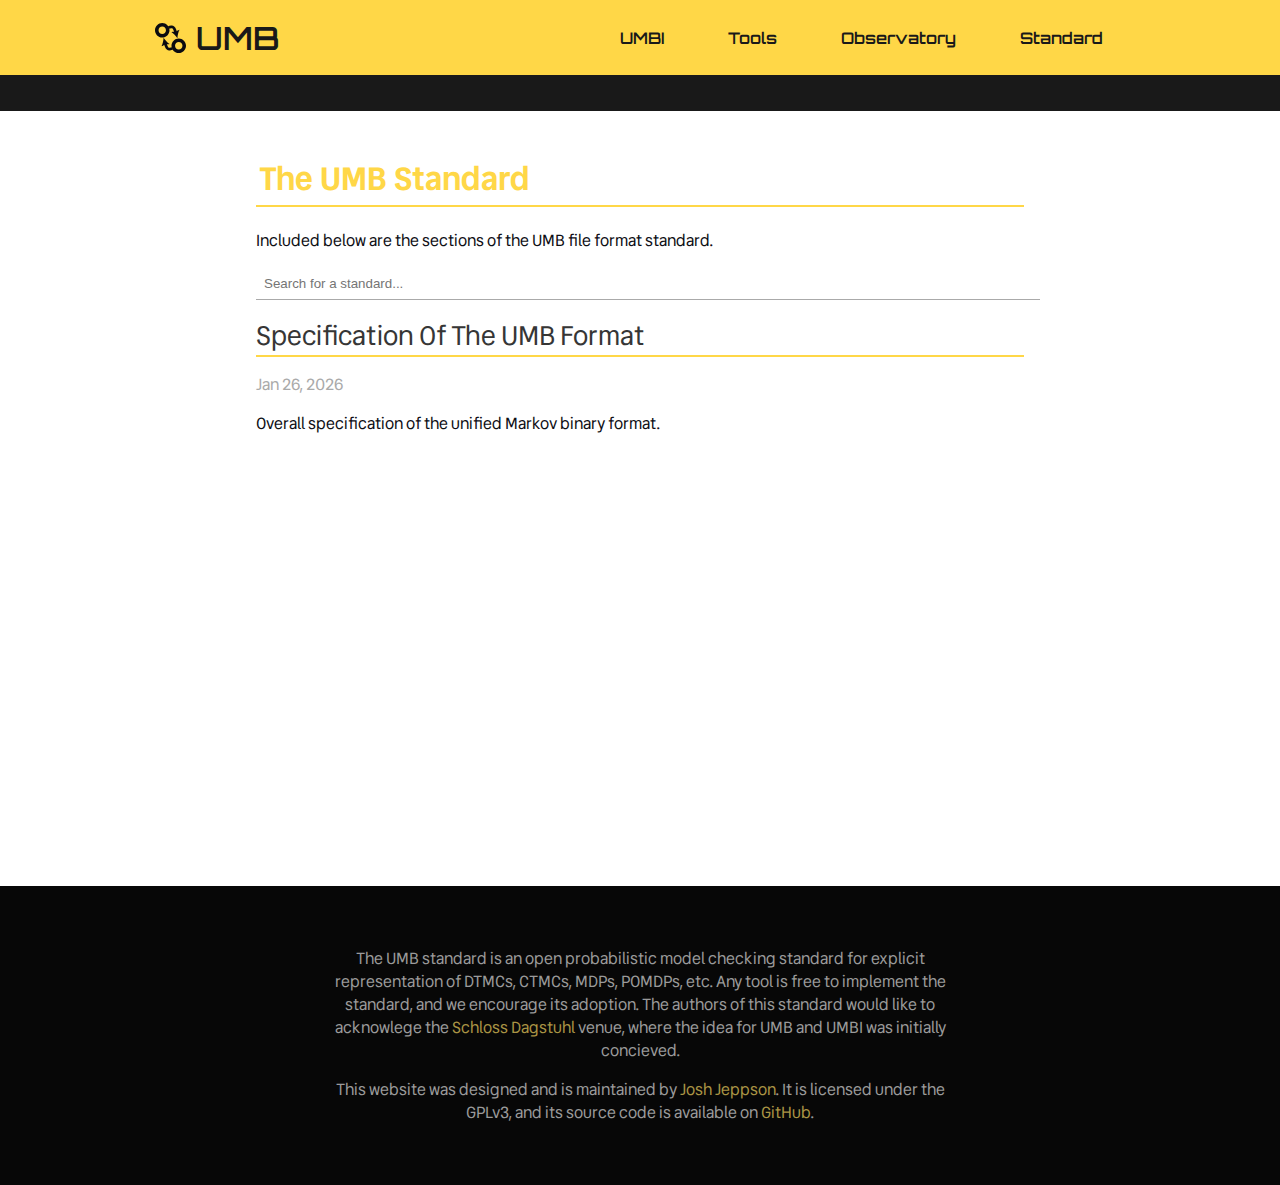
<file: standard.html>
<!doctype html>
<html lang="en">
	<head>
		<meta charset="utf-8" />
		<meta name="viewport" content="width=device-width, initial-scale=1" />
		<title>The Unified Model Binary Format</title>

		<link href="./_app/immutable/assets/0.CTWn1aWY.css" rel="stylesheet">
		<link href="./_app/immutable/assets/6.Qaa1u8L_.css" rel="stylesheet">
		<link rel="modulepreload" href="./_app/immutable/entry/start.YitcgU9W.js">
		<link rel="modulepreload" href="./_app/immutable/chunks/hjUjaVub.js">
		<link rel="modulepreload" href="./_app/immutable/chunks/Dwu8Ck43.js">
		<link rel="modulepreload" href="./_app/immutable/chunks/CLTqvKWG.js">
		<link rel="modulepreload" href="./_app/immutable/chunks/D0iwhpLH.js">
		<link rel="modulepreload" href="./_app/immutable/chunks/CrGcBvKj.js">
		<link rel="modulepreload" href="./_app/immutable/chunks/BgPb-EuE.js">
		<link rel="modulepreload" href="./_app/immutable/entry/app.BJPbCFXA.js">
		<link rel="modulepreload" href="./_app/immutable/chunks/BQo6OqOv.js">
		<link rel="modulepreload" href="./_app/immutable/chunks/EdPZLQ7C.js">
		<link rel="modulepreload" href="./_app/immutable/chunks/Bq0eJJNz.js">
		<link rel="modulepreload" href="./_app/immutable/chunks/DOarqXuo.js">
		<link rel="modulepreload" href="./_app/immutable/chunks/DajOXZ9i.js">
		<link rel="modulepreload" href="./_app/immutable/chunks/Bkgstq1j.js">
		<link rel="modulepreload" href="./_app/immutable/chunks/BPc-ykxE.js">
		<link rel="modulepreload" href="./_app/immutable/nodes/0.B5OrwuZW.js">
		<link rel="modulepreload" href="./_app/immutable/chunks/CCN1Y69L.js">
		<link rel="modulepreload" href="./_app/immutable/chunks/CP9jtjPq.js">
		<link rel="modulepreload" href="./_app/immutable/chunks/CzNagXiF.js">
		<link rel="modulepreload" href="./_app/immutable/chunks/C4tcWgQn.js">
		<link rel="modulepreload" href="./_app/immutable/chunks/CYekDBCk.js">
		<link rel="modulepreload" href="./_app/immutable/nodes/6.CFxphU-h.js"><!--12qhfyh--><link rel="stylesheet" href="styles.css"/> <link rel="icon" href="/_app/immutable/assets/favicon.DWX4Q9z0.svg"/><!---->
	</head>
	<body data-sveltekit-preload-data="hover">
		<div style="display: contents"><!--[--><!--[--><!----><nav class="svelte-11lpkcp"><div class="inner svelte-11lpkcp"><div id="logo-container" class="svelte-11lpkcp"><img src="logo_flat.svg" height="30px" id="logo-icon" class="svelte-11lpkcp"/><a id="logo" href="/umb" class="svelte-11lpkcp">UMB</a></div> <div class="mobile-icon svelte-11lpkcp"><div class="middle-line svelte-11lpkcp"></div></div> <ul class="navbar-list svelte-11lpkcp"><li id="logo-mobile" class="svelte-11lpkcp"><a href="/umb" class="svelte-11lpkcp">Home</a></li> <!--[--><li class="svelte-11lpkcp"><a href="umbi" class="svelte-11lpkcp">UMBI</a></li><li class="svelte-11lpkcp"><a href="tools" class="svelte-11lpkcp">Tools</a></li><li class="svelte-11lpkcp"><a href="observatory" class="svelte-11lpkcp">Observatory</a></li><li class="svelte-11lpkcp"><a href="spec" class="svelte-11lpkcp">Standard</a></li><!--]--></ul></div></nav><!----> <!----><div class="content"><h1>The UMB Standard</h1> <p>Included below are the sections of the UMB file format standard.</p> <section><input type="text" id="search-bar" class="bi bi-search svelte-1xug7vu" placeholder="Search for a standard..." value=""/> <ul class="standards svelte-1xug7vu"><!--[--><li class="standard svelte-1xug7vu"><a href="spec" class="title svelte-1xug7vu">Specification of the UMB Format</a> <p class="date svelte-1xug7vu">Jan 26, 2026</p> <p class="description svelte-1xug7vu">Overall specification of the unified Markov binary format.</p></li><!--]--></ul></section></div><!----><!----> <footer class="svelte-9sff3o"><p>The UMB standard is an open probabilistic model checking standard for explicit representation of DTMCs, CTMCs, MDPs, POMDPs, etc. Any tool is free to implement the standard, and we encourage its adoption. The authors of this standard would like to acknowlege the <a href="https://www.dagstuhl.de/">Schloss Dagstuhl</a> venue, where the idea for UMB and UMBI was initially concieved.</p> <p>This website was designed and is maintained by <a href="https://jeppson.dev">Josh Jeppson</a>. It is licensed under the GPLv3, and its source code is available on <a href="https://github.com/pmc-dev/umb">GitHub</a>.</p></footer><!----><!----><!--]--> <!--[!--><!--]--><!--]-->

			<script>
				{
					__sveltekit_ofn54h = {
						base: new URL(".", location).pathname.slice(0, -1)
					};

					const element = document.currentScript.parentElement;

					Promise.all([
						import("./_app/immutable/entry/start.YitcgU9W.js"),
						import("./_app/immutable/entry/app.BJPbCFXA.js")
					]).then(([kit, app]) => {
						kit.start(app, element, {
							node_ids: [0, 6],
							data: [null,{type:"data",data:{standards:[{title:"Specification of the UMB Format",date:"01/26/2026",description:"Overall specification of the unified Markov binary format.",published:true,slug:"spec"}]},uses:{}}],
							form: null,
							error: null
						});
					});
				}
			</script>
		</div>
	</body>
</html>
</file>
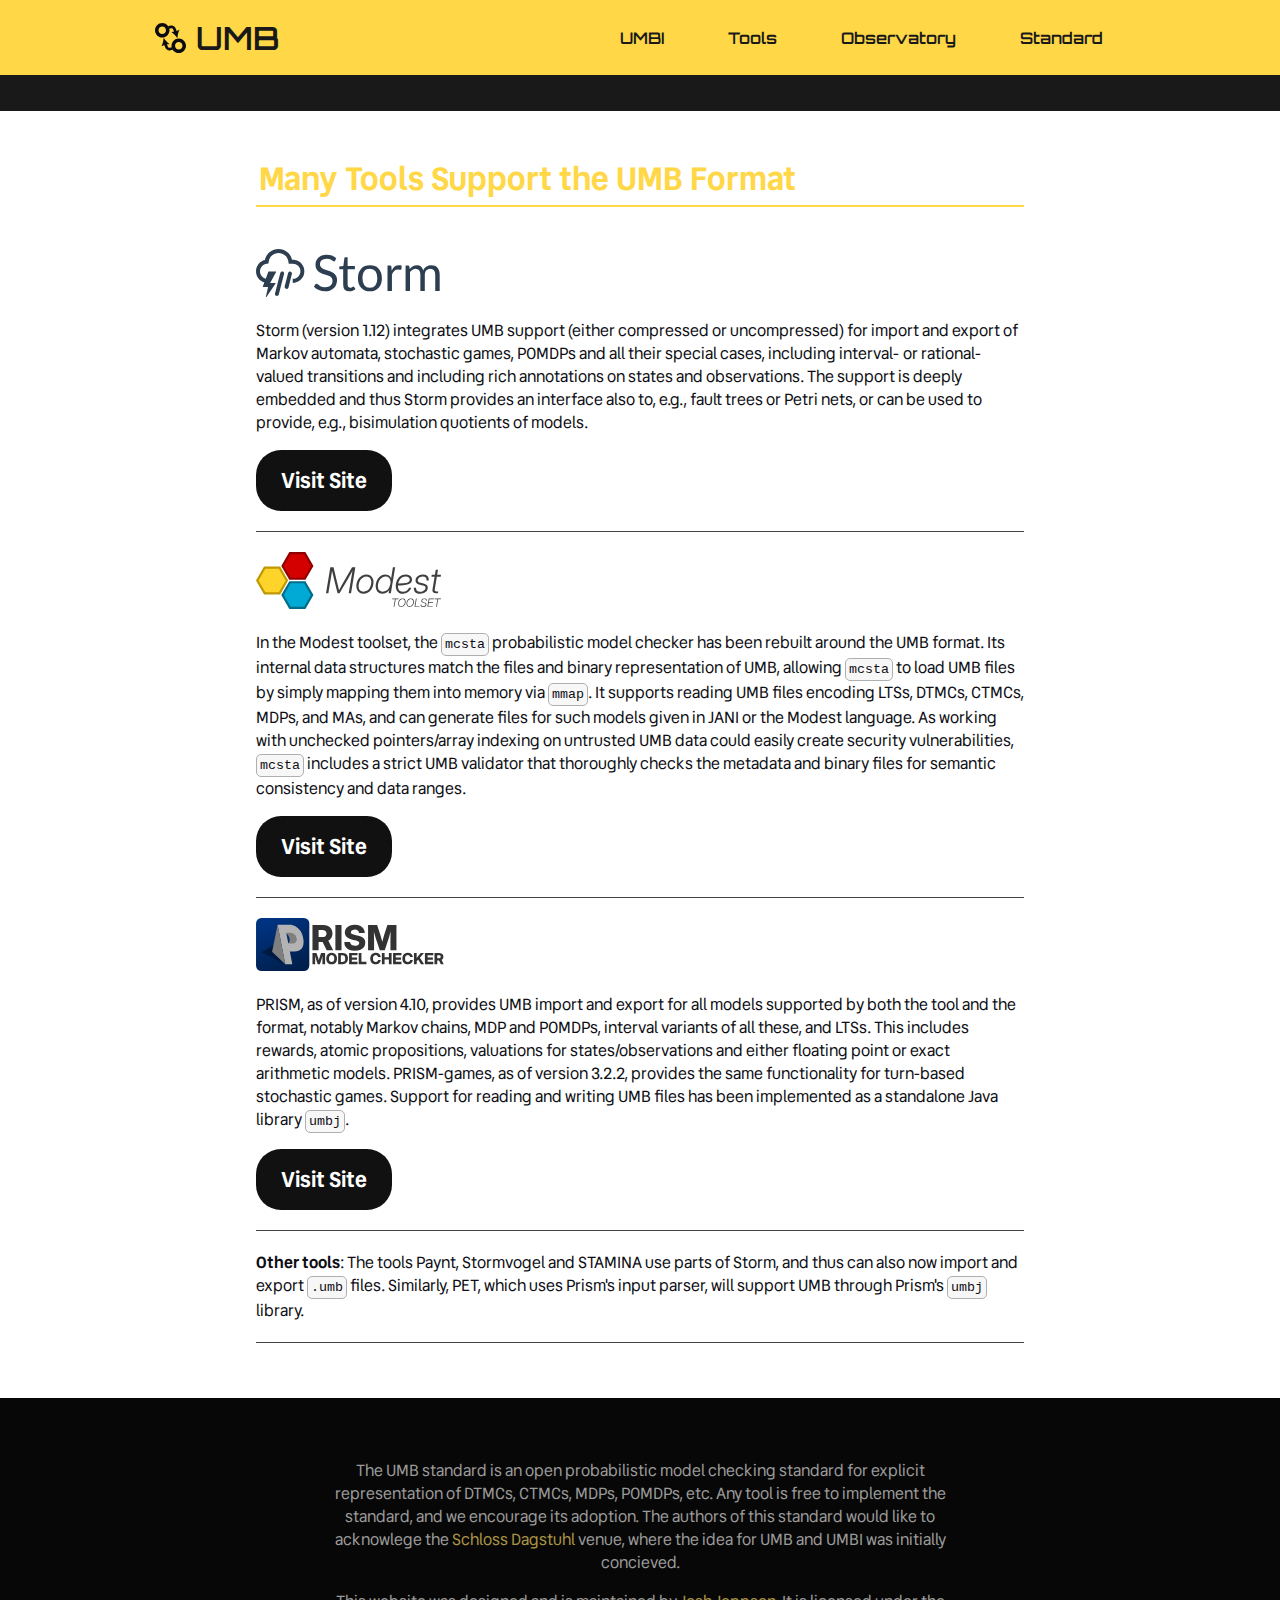
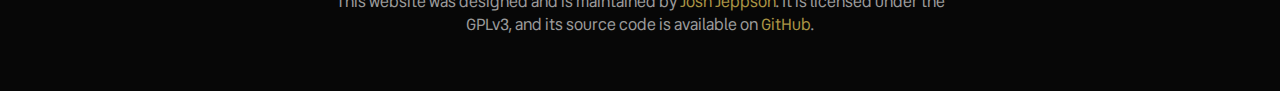
<file: tools.html>
<!doctype html>
<html lang="en">
	<head>
		<meta charset="utf-8" />
		<meta name="viewport" content="width=device-width, initial-scale=1" />
		<title>The Unified Model Binary Format</title>

		<link href="./_app/immutable/assets/0.CTWn1aWY.css" rel="stylesheet">
		<link href="./_app/immutable/assets/Button.BGl4zSNC.css" rel="stylesheet">
		<link href="./_app/immutable/assets/7.YQR0oU_0.css" rel="stylesheet">
		<link rel="modulepreload" href="./_app/immutable/entry/start.YitcgU9W.js">
		<link rel="modulepreload" href="./_app/immutable/chunks/hjUjaVub.js">
		<link rel="modulepreload" href="./_app/immutable/chunks/Dwu8Ck43.js">
		<link rel="modulepreload" href="./_app/immutable/chunks/CLTqvKWG.js">
		<link rel="modulepreload" href="./_app/immutable/chunks/D0iwhpLH.js">
		<link rel="modulepreload" href="./_app/immutable/chunks/CrGcBvKj.js">
		<link rel="modulepreload" href="./_app/immutable/chunks/BgPb-EuE.js">
		<link rel="modulepreload" href="./_app/immutable/entry/app.BJPbCFXA.js">
		<link rel="modulepreload" href="./_app/immutable/chunks/BQo6OqOv.js">
		<link rel="modulepreload" href="./_app/immutable/chunks/EdPZLQ7C.js">
		<link rel="modulepreload" href="./_app/immutable/chunks/Bq0eJJNz.js">
		<link rel="modulepreload" href="./_app/immutable/chunks/DOarqXuo.js">
		<link rel="modulepreload" href="./_app/immutable/chunks/DajOXZ9i.js">
		<link rel="modulepreload" href="./_app/immutable/chunks/Bkgstq1j.js">
		<link rel="modulepreload" href="./_app/immutable/chunks/BPc-ykxE.js">
		<link rel="modulepreload" href="./_app/immutable/nodes/0.B5OrwuZW.js">
		<link rel="modulepreload" href="./_app/immutable/chunks/CCN1Y69L.js">
		<link rel="modulepreload" href="./_app/immutable/chunks/CP9jtjPq.js">
		<link rel="modulepreload" href="./_app/immutable/chunks/CzNagXiF.js">
		<link rel="modulepreload" href="./_app/immutable/chunks/C4tcWgQn.js">
		<link rel="modulepreload" href="./_app/immutable/chunks/CYekDBCk.js">
		<link rel="modulepreload" href="./_app/immutable/nodes/7.eZXfK7-4.js">
		<link rel="modulepreload" href="./_app/immutable/chunks/wsf2fmSx.js"><!--12qhfyh--><link rel="stylesheet" href="styles.css"/> <link rel="icon" href="/_app/immutable/assets/favicon.DWX4Q9z0.svg"/><!---->
	</head>
	<body data-sveltekit-preload-data="hover">
		<div style="display: contents"><!--[--><!--[--><!----><nav class="svelte-11lpkcp"><div class="inner svelte-11lpkcp"><div id="logo-container" class="svelte-11lpkcp"><img src="logo_flat.svg" height="30px" id="logo-icon" class="svelte-11lpkcp"/><a id="logo" href="./" class="svelte-11lpkcp">UMB</a></div> <div class="mobile-icon svelte-11lpkcp"><div class="middle-line svelte-11lpkcp"></div></div> <ul class="navbar-list svelte-11lpkcp"><li id="logo-mobile" class="svelte-11lpkcp"><a href="./" class="svelte-11lpkcp">Home</a></li> <!--[--><li class="svelte-11lpkcp"><a href="umbi" class="svelte-11lpkcp">UMBI</a></li><li class="svelte-11lpkcp"><a href="tools" class="svelte-11lpkcp">Tools</a></li><li class="svelte-11lpkcp"><a href="observatory" class="svelte-11lpkcp">Observatory</a></li><li class="svelte-11lpkcp"><a href="spec" class="svelte-11lpkcp">Standard</a></li><!--]--></ul></div></nav><!----> <!----><div class="content"><h1>Many Tools Support the UMB Format</h1> <div class="cards svelte-171l7w4"><div class="card svelte-171l7w4"><a class="tool-logo svelte-171l7w4" href="https://stormchecker.org"><img class="tool-logo svelte-171l7w4" src="toolLogos/storm.svg"/></a> <p>Storm (version 1.12) integrates UMB support (either compressed or uncompressed) for import and export of Markov automata, stochastic games, POMDPs and all their special cases, including interval- or rational-valued transitions and including rich annotations on states and observations. The support is deeply embedded and thus Storm provides an interface also to, e.g., fault trees or Petri nets, or can be used to provide, e.g., bisimulation quotients of models.</p> <a class="button svelte-118lylz" href="https://stormchecker.org"><!--[--><!---->Visit Site<!--]--></a><!----></div> <div class="card svelte-171l7w4"><a class="tool-logo svelte-171l7w4" href="#"><img class="tool-logo svelte-171l7w4" src="toolLogos/modest.svg"/></a> <p>In the Modest toolset, the <code>mcsta</code> probabilistic model checker has been rebuilt around the UMB format.
Its internal data structures match the files and binary representation of UMB, allowing <code>mcsta</code> to load UMB files by simply mapping them into memory via <code>mmap</code>.
It supports reading UMB files encoding LTSs, DTMCs, CTMCs, MDPs, and MAs, and can generate files for such models
given in JANI or the Modest language.
As working with unchecked pointers/array indexing on untrusted UMB data could easily create security vulnerabilities, <code>mcsta</code> includes a strict UMB validator that thoroughly checks the metadata and binary files for semantic consistency and data ranges.</p> <a class="button svelte-118lylz" href="#"><!--[--><!---->Visit Site<!--]--></a><!----></div> <div class="card svelte-171l7w4"><a class="tool-logo svelte-171l7w4" href="https://prismmodelchecker.org"><img class="tool-logo svelte-171l7w4" src="toolLogos/prism.svg"/></a> <p>PRISM, as of version 4.10, provides UMB import and export for all models supported by both the tool and the format, notably Markov chains, MDP and POMDPs, interval variants of all these, and LTSs.
This includes rewards, atomic propositions, valuations for states/observations
and either floating point or exact arithmetic models.
PRISM-games, as of version 3.2.2, provides the same functionality for turn-based stochastic games.
Support for reading and writing UMB files has been implemented as a standalone Java library <code>umbj</code>.</p> <a class="button svelte-118lylz" href="https://prismmodelchecker.org"><!--[--><!---->Visit Site<!--]--></a><!----></div> <div class="card svelte-171l7w4"><b>Other tools</b>: The tools Paynt, Stormvogel and STAMINA use parts of Storm, and thus can also now import and export <code>.umb</code> files.
Similarly, PET, which uses Prism's input parser, will support UMB through Prism's <code>umbj</code> library.</div></div></div><!----><!----> <footer class="svelte-9sff3o"><p>The UMB standard is an open probabilistic model checking standard for explicit representation of DTMCs, CTMCs, MDPs, POMDPs, etc. Any tool is free to implement the standard, and we encourage its adoption. The authors of this standard would like to acknowlege the <a href="https://www.dagstuhl.de/">Schloss Dagstuhl</a> venue, where the idea for UMB and UMBI was initially concieved.</p> <p>This website was designed and is maintained by <a href="https://jeppson.dev">Josh Jeppson</a>. It is licensed under the GPLv3, and its source code is available on <a href="https://github.com/pmc-dev/umb">GitHub</a>.</p></footer><!----><!----><!--]--> <!--[!--><!--]--><!--]-->

			<script>
				{
					__sveltekit_ofn54h = {
						base: new URL(".", location).pathname.slice(0, -1)
					};

					const element = document.currentScript.parentElement;

					Promise.all([
						import("./_app/immutable/entry/start.YitcgU9W.js"),
						import("./_app/immutable/entry/app.BJPbCFXA.js")
					]).then(([kit, app]) => {
						kit.start(app, element, {
							node_ids: [0, 7],
							data: [null,null],
							form: null,
							error: null
						});
					});
				}
			</script>
		</div>
	</body>
</html>
</file>
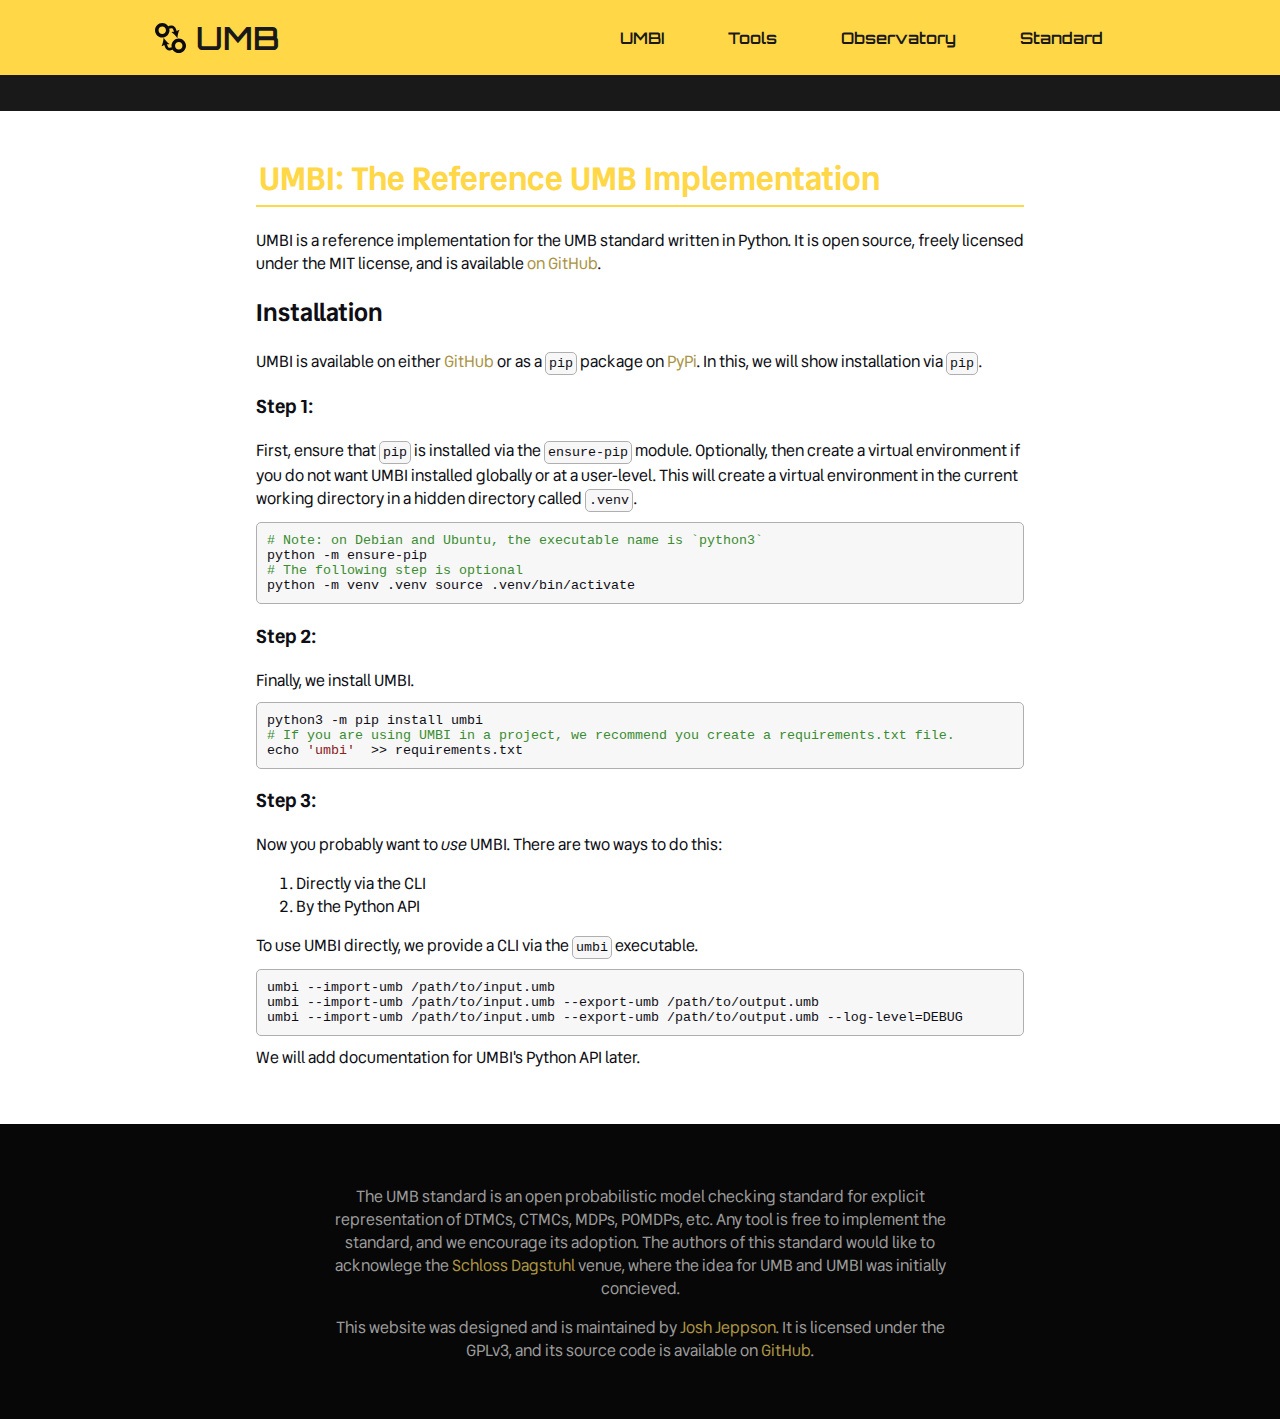
<file: umbi.html>
<!doctype html>
<html lang="en">
	<head>
		<meta charset="utf-8" />
		<meta name="viewport" content="width=device-width, initial-scale=1" />
		<title>The Unified Model Binary Format</title>

		<link href="./_app/immutable/assets/0.CTWn1aWY.css" rel="stylesheet">
		<link rel="modulepreload" href="./_app/immutable/entry/start.YitcgU9W.js">
		<link rel="modulepreload" href="./_app/immutable/chunks/hjUjaVub.js">
		<link rel="modulepreload" href="./_app/immutable/chunks/Dwu8Ck43.js">
		<link rel="modulepreload" href="./_app/immutable/chunks/CLTqvKWG.js">
		<link rel="modulepreload" href="./_app/immutable/chunks/D0iwhpLH.js">
		<link rel="modulepreload" href="./_app/immutable/chunks/CrGcBvKj.js">
		<link rel="modulepreload" href="./_app/immutable/chunks/BgPb-EuE.js">
		<link rel="modulepreload" href="./_app/immutable/entry/app.BJPbCFXA.js">
		<link rel="modulepreload" href="./_app/immutable/chunks/BQo6OqOv.js">
		<link rel="modulepreload" href="./_app/immutable/chunks/EdPZLQ7C.js">
		<link rel="modulepreload" href="./_app/immutable/chunks/Bq0eJJNz.js">
		<link rel="modulepreload" href="./_app/immutable/chunks/DOarqXuo.js">
		<link rel="modulepreload" href="./_app/immutable/chunks/DajOXZ9i.js">
		<link rel="modulepreload" href="./_app/immutable/chunks/Bkgstq1j.js">
		<link rel="modulepreload" href="./_app/immutable/chunks/BPc-ykxE.js">
		<link rel="modulepreload" href="./_app/immutable/nodes/0.B5OrwuZW.js">
		<link rel="modulepreload" href="./_app/immutable/chunks/CCN1Y69L.js">
		<link rel="modulepreload" href="./_app/immutable/chunks/CP9jtjPq.js">
		<link rel="modulepreload" href="./_app/immutable/chunks/CzNagXiF.js">
		<link rel="modulepreload" href="./_app/immutable/chunks/C4tcWgQn.js">
		<link rel="modulepreload" href="./_app/immutable/chunks/CYekDBCk.js">
		<link rel="modulepreload" href="./_app/immutable/nodes/8.GWAs-4XK.js"><!--12qhfyh--><link rel="stylesheet" href="styles.css"/> <link rel="icon" href="/_app/immutable/assets/favicon.DWX4Q9z0.svg"/><!---->
	</head>
	<body data-sveltekit-preload-data="hover">
		<div style="display: contents"><!--[--><!--[--><!----><nav class="svelte-11lpkcp"><div class="inner svelte-11lpkcp"><div id="logo-container" class="svelte-11lpkcp"><img src="logo_flat.svg" height="30px" id="logo-icon" class="svelte-11lpkcp"/><a id="logo" href="./" class="svelte-11lpkcp">UMB</a></div> <div class="mobile-icon svelte-11lpkcp"><div class="middle-line svelte-11lpkcp"></div></div> <ul class="navbar-list svelte-11lpkcp"><li id="logo-mobile" class="svelte-11lpkcp"><a href="./" class="svelte-11lpkcp">Home</a></li> <!--[--><li class="svelte-11lpkcp"><a href="umbi" class="svelte-11lpkcp">UMBI</a></li><li class="svelte-11lpkcp"><a href="tools" class="svelte-11lpkcp">Tools</a></li><li class="svelte-11lpkcp"><a href="observatory" class="svelte-11lpkcp">Observatory</a></li><li class="svelte-11lpkcp"><a href="spec" class="svelte-11lpkcp">Standard</a></li><!--]--></ul></div></nav><!----> <!----><div class="content"><h1>UMBI: The Reference UMB Implementation</h1> UMBI is a reference implementation for the UMB standard written in Python. It is open source, freely licensed under the MIT license, and is available <a href="https://github.com/randriu/umbi">on GitHub</a>. <h2>Installation</h2> UMBI is available on either <a href="https://github.com/randriu/umbi">GitHub</a> or as a <code>pip</code> package on <a href="https://pypi.org/project/umbi">PyPi</a>. In this, we will show installation via <code>pip</code>. <h3>Step 1:</h3> First, ensure that <code>pip</code> is installed via the <code>ensure-pip</code> module. Optionally, then create a virtual environment if you do not want UMBI installed globally or at a user-level. This will create a virtual environment in the current working directory in a hidden directory called <code>.venv</code>. <div class="code"><span class="code-comment"># Note: on Debian and Ubuntu, the executable name is `python3`</span><br/> python -m ensure-pip<br/> <span class="code-comment"># The following step is optional</span><br/> python -m venv .venv
source .venv/bin/activate</div> <h3>Step 2:</h3> Finally, we install UMBI. <div class="code">python3 -m pip install umbi<br/> <span class="code-comment"># If you are using UMBI in a project, we recommend you create a requirements.txt file.</span><br/> echo <span class="code-string">'umbi'</span>  >> requirements.txt</div> <h3>Step 3:</h3> Now you probably want to <i>use</i> UMBI. There are two ways to do this: <ol><li>Directly via the CLI</li> <li>By the Python API</li></ol> To use UMBI directly, we provide a CLI via the <code>umbi</code> executable. <div class="code">umbi --import-umb /path/to/input.umb<br/> umbi --import-umb /path/to/input.umb --export-umb /path/to/output.umb<br/> umbi --import-umb /path/to/input.umb --export-umb /path/to/output.umb --log-level=DEBUG</div> We will add documentation for UMBI's Python API later.</div><!----><!----> <footer class="svelte-9sff3o"><p>The UMB standard is an open probabilistic model checking standard for explicit representation of DTMCs, CTMCs, MDPs, POMDPs, etc. Any tool is free to implement the standard, and we encourage its adoption. The authors of this standard would like to acknowlege the <a href="https://www.dagstuhl.de/">Schloss Dagstuhl</a> venue, where the idea for UMB and UMBI was initially concieved.</p> <p>This website was designed and is maintained by <a href="https://jeppson.dev">Josh Jeppson</a>. It is licensed under the GPLv3, and its source code is available on <a href="https://github.com/pmc-dev/umb">GitHub</a>.</p></footer><!----><!----><!--]--> <!--[!--><!--]--><!--]-->

			<script>
				{
					__sveltekit_ofn54h = {
						base: new URL(".", location).pathname.slice(0, -1)
					};

					const element = document.currentScript.parentElement;

					Promise.all([
						import("./_app/immutable/entry/start.YitcgU9W.js"),
						import("./_app/immutable/entry/app.BJPbCFXA.js")
					]).then(([kit, app]) => {
						kit.start(app, element, {
							node_ids: [0, 8],
							data: [null,null],
							form: null,
							error: null
						});
					});
				}
			</script>
		</div>
	</body>
</html>
</file>
<file: _app/immutable/assets/0.CTWn1aWY.css>
nav.svelte-11lpkcp{background-color:#ffd747;font-family:Orbitron,sans-serif;font-weight:600;border-bottom:36px solid #191919;height:75px;position:sticky;top:0;z-index:999}.inner.svelte-11lpkcp{max-width:1080px;padding-left:20px;padding-right:20px;margin:auto;box-sizing:border-box;display:flex;align-items:center;height:100%;justify-content:space-around}.mobile-icon.svelte-11lpkcp{width:25px;height:14px;position:relative;cursor:pointer;justify-content:right}.mobile-icon.svelte-11lpkcp:after,.mobile-icon.svelte-11lpkcp:before,.middle-line.svelte-11lpkcp{content:"";position:absolute;width:100%;height:2px;background-color:#191919;transition:all .4s;transform-origin:center}.mobile-icon.svelte-11lpkcp:before,.middle-line.svelte-11lpkcp{top:0}.mobile-icon.svelte-11lpkcp:after,.middle-line.svelte-11lpkcp{bottom:0}.mobile-icon.svelte-11lpkcp:before{width:100%}.mobile-icon.svelte-11lpkcp:after{width:100%}.middle-line.svelte-11lpkcp{margin:auto}.mobile-icon.svelte-11lpkcp:hover:before,.mobile-icon.svelte-11lpkcp:hover:after,.mobile-icon.active.svelte-11lpkcp:before,.mobile-icon.active.svelte-11lpkcp:after,.mobile-icon.active.svelte-11lpkcp .middle-line:where(.svelte-11lpkcp){width:100%}.mobile-icon.active.svelte-11lpkcp:before,.mobile-icon.active.svelte-11lpkcp:after{top:50%;transform:rotate(-45deg)}.mobile-icon.active.svelte-11lpkcp .middle-line:where(.svelte-11lpkcp){transform:rotate(45deg)}.navbar-list.svelte-11lpkcp{display:none;width:100%;justify-content:right;margin:0;padding:0 40px}.navbar-list.mobile.svelte-11lpkcp{background-color:#ffd747;position:fixed;display:block;height:calc(100% - 65px);bottom:0;left:0}.navbar-list.svelte-11lpkcp li:where(.svelte-11lpkcp){list-style-type:none;position:relative;display:block}.navbar-list.svelte-11lpkcp li:where(.svelte-11lpkcp):before{content:"";position:absolute;bottom:0;left:0;width:100%;height:1px;background-color:#0c0c1100}.navbar-list.svelte-11lpkcp a:where(.svelte-11lpkcp){padding:12px 20px;margin:0 10px;color:#191919;text-decoration:none;display:flex;align-items:center;font-size:16px;transition:all .5s ease}#logo-mobile.svelte-11lpkcp{display:block}#logo-container.svelte-11lpkcp,#logo.svelte-11lpkcp{font-size:24pt;color:#191919;min-width:120px}#logo-icon.svelte-11lpkcp{padding:5px 10px}#logo.svelte-11lpkcp{text-decoration:none;transition:all 1s ease}#logo.svelte-11lpkcp:hover{border-bottom:none;color:#191919}.navbar-list.svelte-11lpkcp a:where(.svelte-11lpkcp):hover{border-bottom:2px solid #191919;color:#191919}@media only screen and (min-width:867px){#logo-mobile.svelte-11lpkcp{display:none}#logo-container.svelte-11lpkcp,#logo.svelte-11lpkcp{display:flex}.inner.svelte-11lpkcp{padding-left:45px;padding-right:45px}.mobile-icon.svelte-11lpkcp{display:none}.navbar-list.svelte-11lpkcp{display:flex;padding:0}.navbar-list.svelte-11lpkcp a:where(.svelte-11lpkcp){display:inline-flex;border:2px solid #ffd747}}footer.svelte-9sff3o{display:block;padding:45px 25%;margin-top:35px;background-color:#070707;text-align:center;color:#9a9a9a}
</file>
<file: _app/immutable/assets/Button.BGl4zSNC.css>
.button.svelte-118lylz{background-color:#111;padding:15px 25px;margin-right:10px;display:inline-block;font-weight:700;color:#fff;border-radius:25px;font-size:16pt}.button.svelte-118lylz:hover{border:none;filter:drop-shadow(6px 6px #ffd747);color:#ffd747;background-color:#333}
</file>
<file: _app/immutable/assets/2.CqXJ8qYO.css>
#banner.svelte-19qpj9p{width:calc(100% - 20px);padding:100px 10px;background-color:#000;color:#fff;text-align:center;background-image:url("https://pmc-tools.github.io/umb/banner.jpg");background-size:cover;display:flex;flex-direction:column}#header-text.svelte-19qpj9p{display:inline-block;padding:10px;margin:30px;background-color:#111;filter:drop-shadow(12px 12px #ffd747)}#header-text.svelte-19qpj9p h2:where(.svelte-19qpj9p){font-size:36pt;padding:0;margin:0}#header-text.svelte-19qpj9p h4:where(.svelte-19qpj9p){font-size:20pt;padding:0;margin:0;font-style:italic}.yellow.svelte-19qpj9p{color:#ffd747}#buttons.svelte-19qpj9p{padding:30px 0}.logos.svelte-7zycbp{width:100%;display:flex;justify-content:center;flex-wrap:wrap}.logos.svelte-7zycbp img:where(.svelte-7zycbp){max-height:100px;min-width:400px;margin:20px}
</file>
<file: styles.css>
@import url('https://fonts.googleapis.com/css2?family=Ubuntu+Mono:ital,wght@0,400;0,700;1,400;1,700&family=Vend+Sans:ital,wght@0,300..700;1,300..700&display=swap');
@import url('https://fonts.googleapis.com/css2?family=Iceberg&display=swap');
@import url('https://fonts.googleapis.com/css2?family=Orbitron:wght@400..900&display=swap');

html, body {
	margin: 0px;
	padding: 0px;
	color: #0e0e14;
	background-color: #fff;
	font-family: "Vend Sans", sans-serif;
}

a {
	text-decoration: none;
	color: #aa9444;
	transition: all 1s ease;
}

a:hover {
	border-bottom: 1px solid #ffe066;
}

h1 {
	border-bottom: 2px solid #ffd747;
	color: #ffd747;
	padding: 3px;
}

code {
	display: inline-block;
}

code, .code {
	font-family: "Ubuntu Mono", monospace;
	font-size: 10pt;
	background-color: #f7f7f7;
	padding: 3px;
	border: 1px solid #afafaf;
	border-radius: 5px;
}

div .code {
	margin: 10px 0px;
	padding: 10px;
}

blockquote, .quote {
	display: block;
	color: #383838;
	border-left: 4px solid #555;
	margin: 0px;
	padding: 3px 15px;
	font-style: italic;
	transition: all 5s ease;
}

.code-comment, .comment {
	color: #398d30;
}

.code-string, .string {
	color: #892121;
}

.code-keyword, .keyword {
	color: #1f5b89;
}

.code-function, .function {
	color: #442189;
	font-style: italic;
}

blockquote:hover, .quote:hover {
	border-left: 4px solid #ffd747;
}

.content {
	padding: 20px 20%;
	min-height: 700px;
}

pre, code {
	word-break: break-all !important;
}

pre {
	display: block;
	width: 100%;
}
</file>
<file: _app/immutable/assets/3.B4VbeAUn.css>
article.svelte-jot9ci{max-inline-size:var(--size-content-3);margin-inline:auto}article.svelte-jot9ci .date:where(.svelte-jot9ci){color:#aaa}
</file>
<file: _app/immutable/assets/6.Qaa1u8L_.css>
#search-bar.svelte-1xug7vu{padding:8px;border:none;border-bottom:1px solid #aaa;color:#555;display:block;width:100%}.standards.svelte-1xug7vu{display:grid;gap:25px;padding:0}.standards.svelte-1xug7vu .standard:where(.svelte-1xug7vu){list-style:none}.standards.svelte-1xug7vu .standard:where(.svelte-1xug7vu):not(:last-child){border-bottom:1px solid #555;padding-bottom:25px}.standards.svelte-1xug7vu .standard:where(.svelte-1xug7vu) .title:where(.svelte-1xug7vu){display:block;font-size:20pt;text-transform:capitalize;border-bottom:2px solid #ffd747;color:#363636}.standards.svelte-1xug7vu .standard:where(.svelte-1xug7vu) .title:where(.svelte-1xug7vu):hover{color:#ffd747}.standards.svelte-1xug7vu .standard:where(.svelte-1xug7vu) .date:where(.svelte-1xug7vu){color:#aaa}.standards.svelte-1xug7vu .standard:where(.svelte-1xug7vu) .description:where(.svelte-1xug7vu){margin-top:15px}
</file>
<file: _app/immutable/assets/7.YQR0oU_0.css>
.cards.svelte-171l7w4{display:flex;flex-direction:column}.card.svelte-171l7w4{display:block;border-bottom:1px solid #444;padding:20px 0}.tool-logo.svelte-171l7w4{width:200px}.tool-logo.svelte-171l7w4:hover{border:none}
</file>
